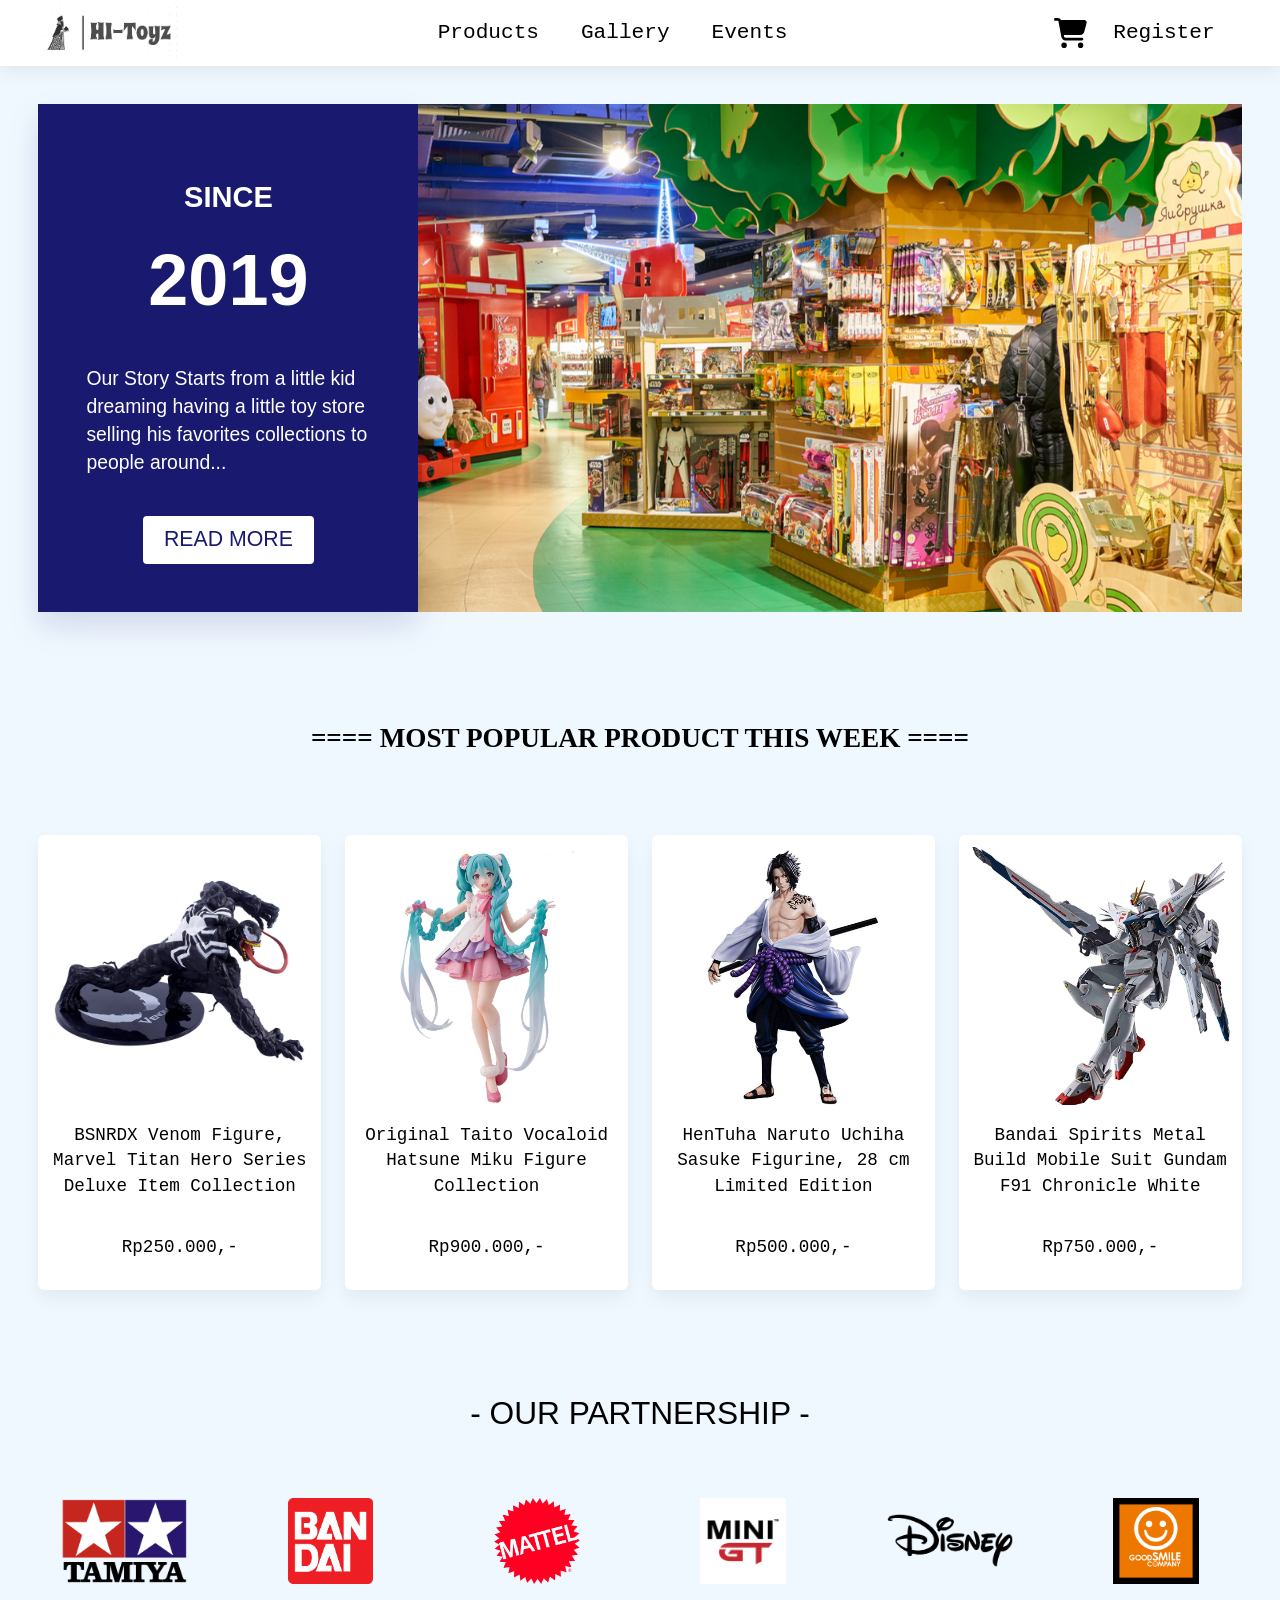
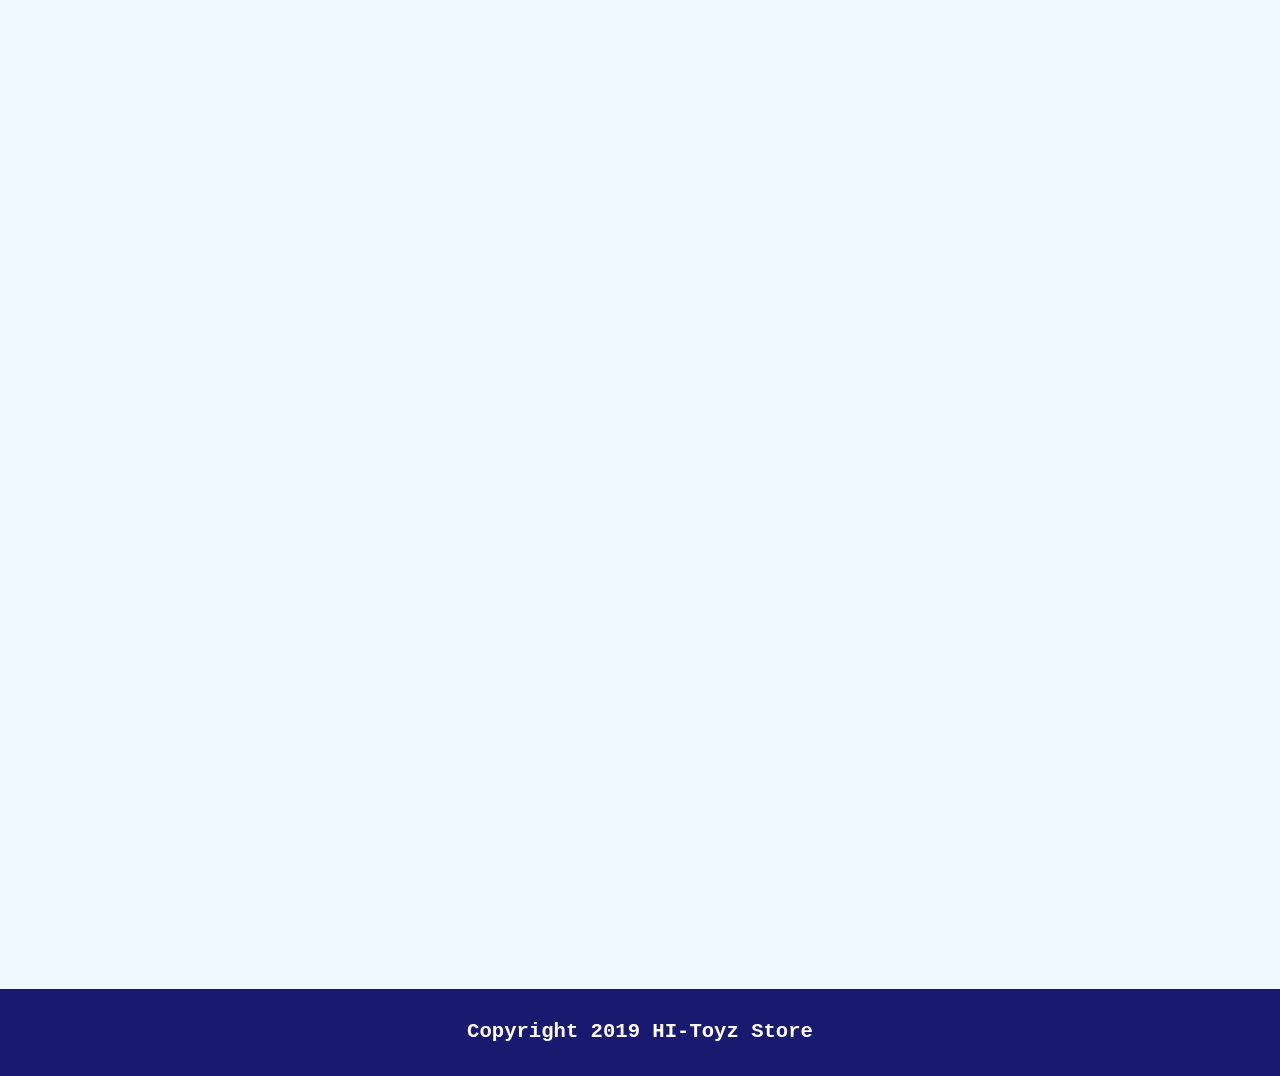
<file: index.html>
<!DOCTYPE html>
<html lang="en">
<head>
    <meta charset="UTF-8">
    <meta http-equiv="X-UA-Compatible" content="IE=edge">
    <meta name="viewport" content="width=device-width, initial-scale=1.0">
    <title>HI-Toyz</title>
    <link rel="stylesheet" href="DHomepage.css">
    <link rel="stylesheet" href="enhancements.css">
    <script src="enhancements.js" defer></script>
</head>
<body>
    <!-- HEADER -->
    <div class="mainHead">
        <div id="navbar" class="header">
            <div class="navi">
                <a href="index.html" class="logo">
                    <img src="./Pic/logo.png" alt="HI-Toyz store logo">
                </a>
                <button class="nav-toggle" type="button" aria-label="Toggle navigation menu" aria-expanded="false">
                    <span class="nav-toggle-lines" aria-hidden="true"></span>
                </button>
            <div class="menu">
                <div class="axis">
                    <div class="ordinat"><a href="Productspage.html" class="lining">Products</a></div>
                    <div class="ordinat"><a href="GalleryPage.html" class="lining">Gallery</a></div>
                    <div class="ordinat"><a href="EventsPage.html" class="lining">Events</a></div>
                </div>
            </div>
            <div class="right-section">
                <a href="#" class = "trolley">
                    <img src="./Pic/trolley.svg" alt="Shopping trolley">
                    </a>
                <a href="Registerpage.html" class="login" class="lining">Register</a>
                </div>            
            </div>
        </div>
    </div>

    <!-- HEADLINE -->

    <div class="Since">
        <div class="textSince">
            <h2 class="trusted">SINCE</h2>
            <h1 class="sincing">2019</h1>
            <p class="story">Our Story Starts from a little kid dreaming having a little toy store selling his favorites collections to people around...</p>
            <button class="readMore">READ MORE</button>
        </div>
    </div>

    <!-- MOST POPULAR PRODUCT -->
    <div class="bestProduct">
        <div class="bestTag"> 
            <h3>==== MOST POPULAR PRODUCT
                THIS WEEK ====</h3>
        </div>
        <div class="bestSale">
            <a href="#">
                <div class="brandCon">
                    <div class="brandItem">
                        <img src="./Pic/venom.jpg" alt="Venom Marvel Titan Hero action figure">
                    </div>
                    <div class="brandTitle">
                        <p>BSNRDX Venom Figure, Marvel Titan Hero Series Deluxe Item Collection</p>
                    </div>
                    <div class="brandPrice">
                        <p>Rp250.000,-</p>
                    </div>
                </div>
            </a>
            <a href="#">
                <div class="brandCon">
                    <div class="brandItem">
                        <img src="./Pic/HatsuneMiku.jpg" alt="Hatsune Miku Vocaloid figure">
                    </div>
                    <div class="brandTitle">
                        <p>Original Taito Vocaloid Hatsune Miku Figure Collection</p>
                    </div>
                    <div class="brandPrice">
                        <p>Rp900.000,-</p>
                    </div>
                </div>
            </a>
            <a href="#">
                <div class="brandCon">
                    <div class="brandItem">
                        <img src="./Pic/sasuke.jpg" alt="Uchiha Sasuke Naruto figure">
                    </div>
                    <div class="brandTitle">
                        <p>HenTuha Naruto Uchiha Sasuke Figurine, 28 cm Limited Edition</p>
                    </div>
                    <div class="brandPrice">
                        <p>Rp500.000,-</p>
                    </div>
                </div>
            </a>
            <a href="">
                <div class="brandCon">
                    <div class="brandItem">
                        <img src="./Pic/gundam.jpg" alt="White Gundam collectible model">
                    </div>
                    <div class="brandTitle">
                        <p>Bandai Spirits Metal Build Mobile Suit Gundam F91 Chronicle White</p>
                    </div>
                    <div class="brandPrice">
                        <p>Rp750.000,-</p>
                    </div>
                </div>
            </a>
        </div>
    </div>


    <!-- PARTNERSHIP -->

    <div class="partnerTag">
        - OUR PARTNERSHIP -
    </div>

    <div class="partner">
        <div class="grup">
            <div class="tamiyaLogo">
                <img src="./Pic/Tamiya.svg.png" alt="Tamiya partner logo">
            </div>
            <!-- TAMIYA -->
        </div>
        <div class="grup">
            <div>
                <img src="./Pic/BANDAI_logo.png" alt="Bandai partner logo">
            </div>
            <!-- BANDAI -->
        </div>
        <div class="grup">
            <div>
                <img src="./Pic/mattelLogo.png" alt="Mattel partner logo">
            </div>
            <!-- MATTLE TOYS -->
        </div>
        <div class="grup">
            <div>
                <img src="./Pic/miniGTLogo.jpg" alt="Mini GT partner logo">
            </div>
            <!-- MINI GT -->
        </div>
        <div class="grup">
            <div>
                <img src="./Pic/logo2.png" alt="HI-Toyz partner logo">
            </div>
            <!-- MINI GT -->
        </div>
        <div class="grup">
            <div>
                <img src="./Pic/goodsmile.png" alt="Good Smile Company partner logo">
            </div>
            <!-- MINI GT -->
        </div>
    </div>

    <div class="filter">
        <div class="Headline">
            <div class="container">
                <h1 class="haveFun">READY to Have Fun...</h1>
                <h2 class="waitingYou">They're always waiting for you</h2>
            </div>
        </div>
    </div>

    <!-- FOOTER -->

    <footer>
        <div class="FootDet">
            <div class="footCon">
                <h4 class="footTitle">MY ACCOUNT</h4>
                <div class="footPoint">
                    <a href=""><p class="point">Sign In</p></a>
                    <a href=""><p class="point">Terms & Conditions</p></a>
                    <a href=""><p class="point">User Generated Content</p></a>
                    <a href=""><p class="point">Privacy Policy</p></a>
                    
                </div>
            </div>
            <div class="footCon">
                <h4 class="footTitle">EXPLORE MORE</h4>
                <div class="footPoint">
                    <a href=""><p class="point">Events</p></a>
                    <a href=""><p class="point">New Item</p></a>
                    <a href=""><p class="point">Partnership</p></a>
                    <a href=""><p class="point">Our Store</p></a>
                    
                    
                    
                    
                </div>
            </div>
            <div class="footCon">
                <h4 class="footTitle">ABOUT US</h4>
                <div class="footPoint">
                    <a href=""><p class="point">Our Guarantee</p></a>
                    <a href=""><p class="point">Careers</p></a>
                    <a href=""><p class="point">Our Gallery</p></a>
                    <a href=""><p class="point">Contact US</p></a>
                    
                    
                </div>
            </div>
            <div class="footCon">
                <h4 class="footTitle">JOIN US</h4>
                <div class="footPoint">
                    <a href=""><p class="point">Blog</p></a>
                    <a href=""><p class="point">Give your thought</p></a>
                    <a href=""><p class="point">FOLLOW US ON:</p></a>
                    
                    
                    
                    <div class="sosmed">
                        <div class="sosmedList">
                            <a href=""><img src="./Pic/square-instagram.svg" alt="Instagram"></a>
                        </div>
                        <div class="sosmedList">
                            <a href=""><img src="./Pic/facebook (1).svg" alt="Facebook"></a>
                            
                        </div>
                        <div class="sosmedList">
                            <a href=""><img src="./Pic/discord.svg" alt="Discord"></a>
                            
                        </div>
                        <div class="sosmedList">
                            <a href=""><img src="./Pic/twitter (1).svg" alt="Twitter"></a>
                            
                        </div>
                    </div>
                </div>
            </div>
        </div>
        <div class="footImg">
                <img src="./Pic/gojo-removebg-preview.png" alt="Gojo figure decoration">
        </div>
    </footer>
    <div class="copyright">
        <h3>Copyright 2019 HI-Toyz Store</h3>
    </div>

</body>
</html>
</file>
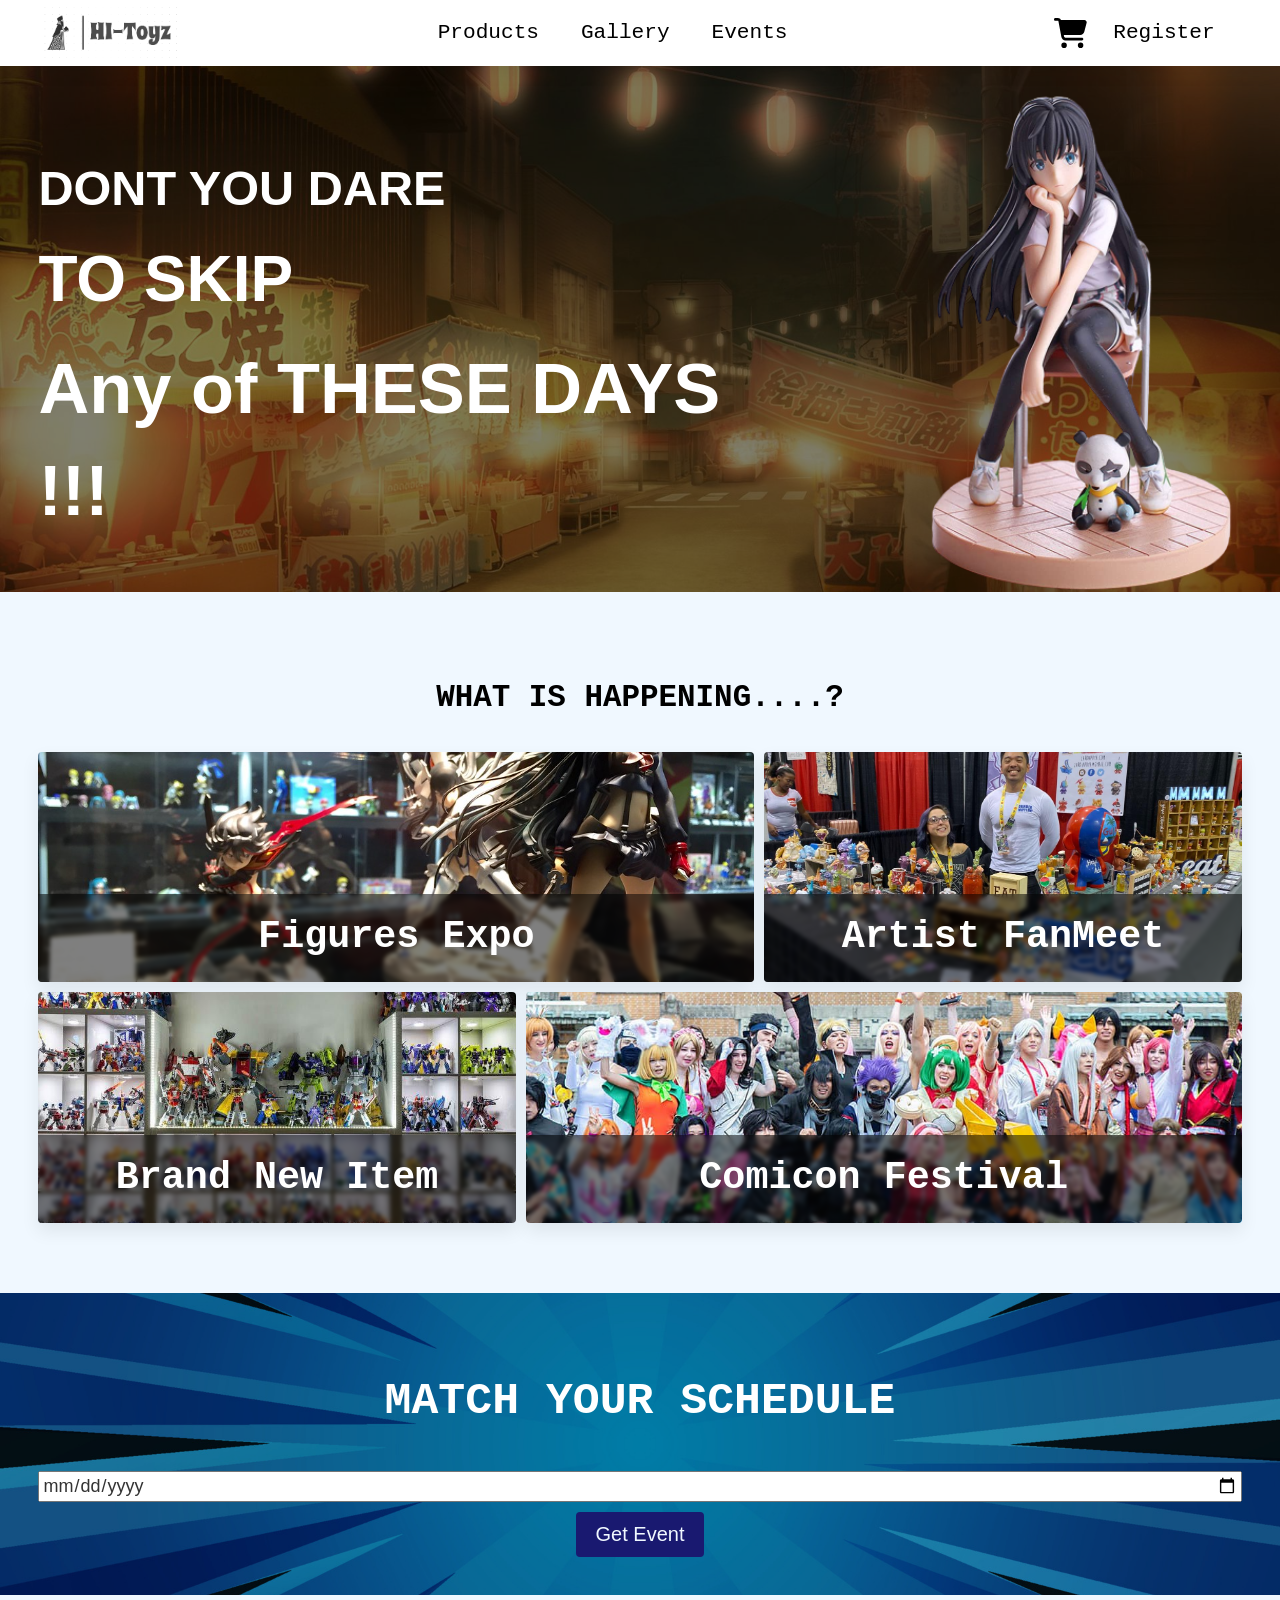
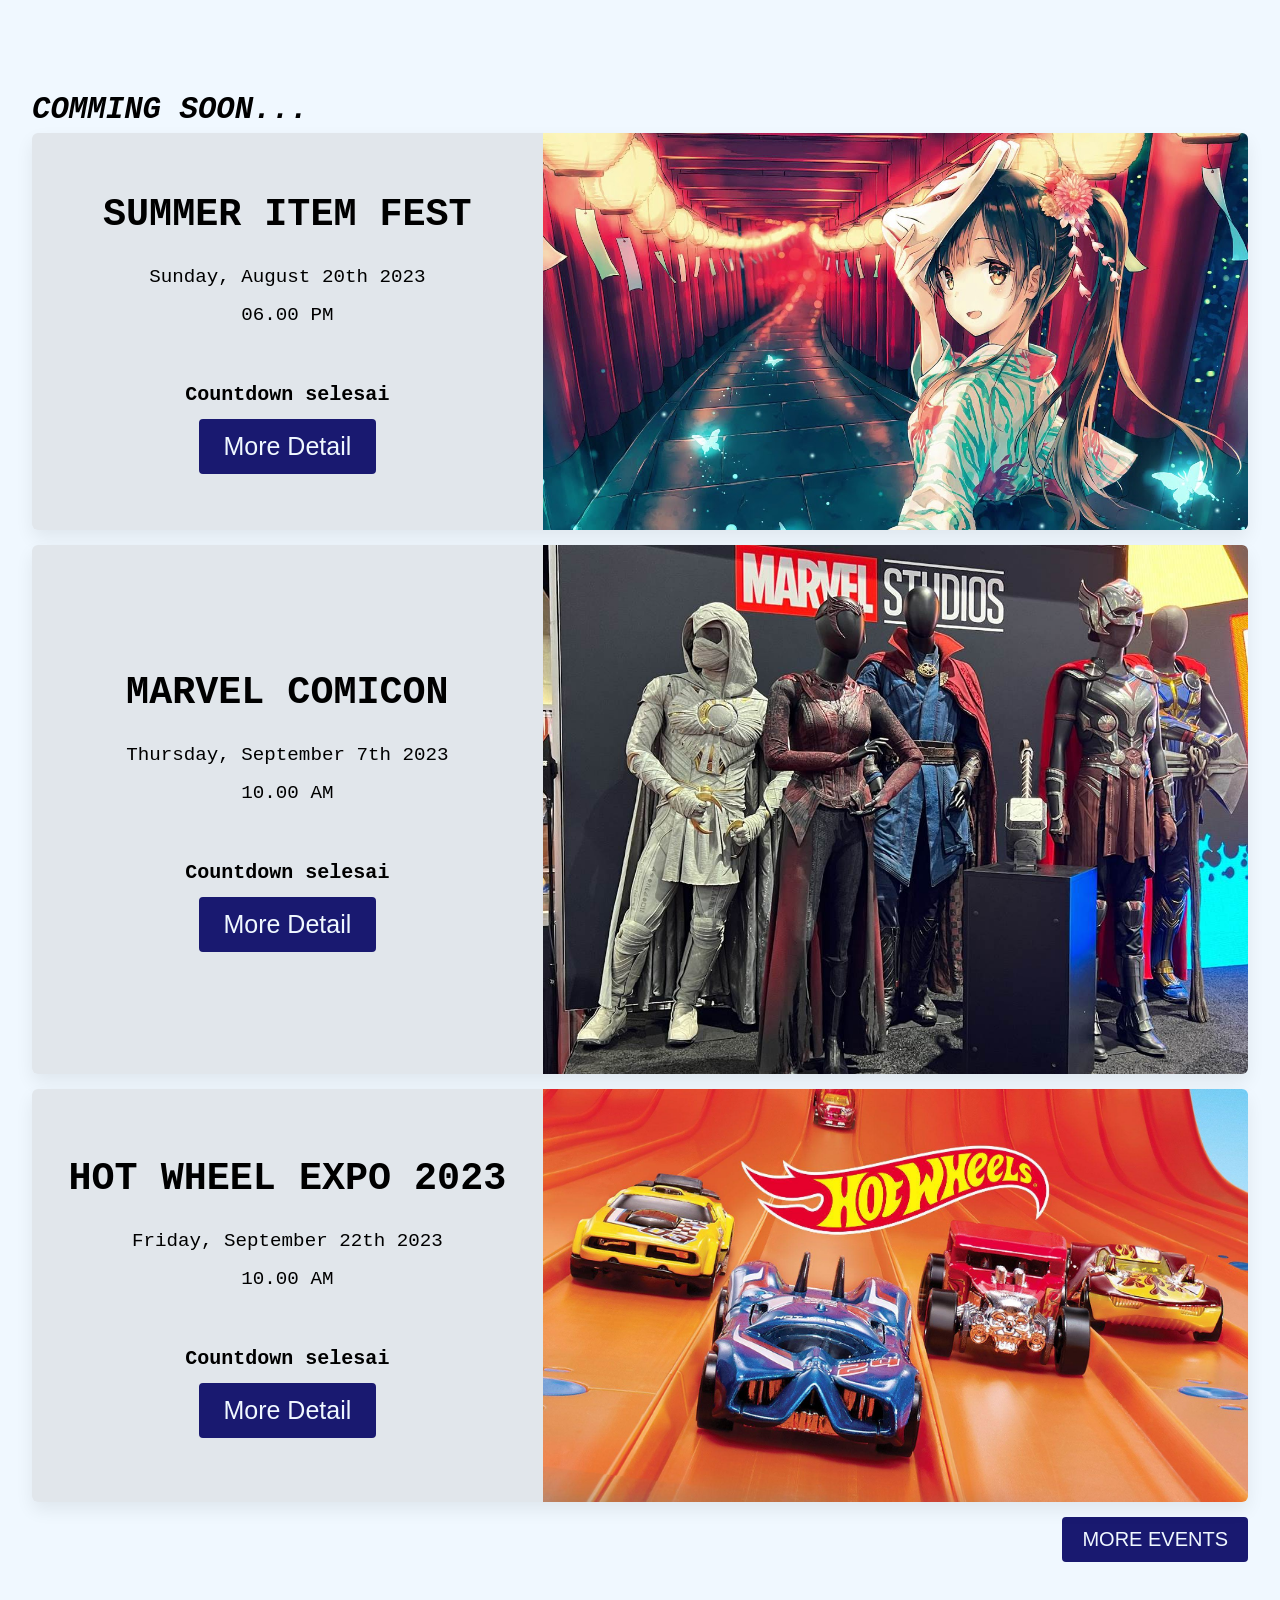
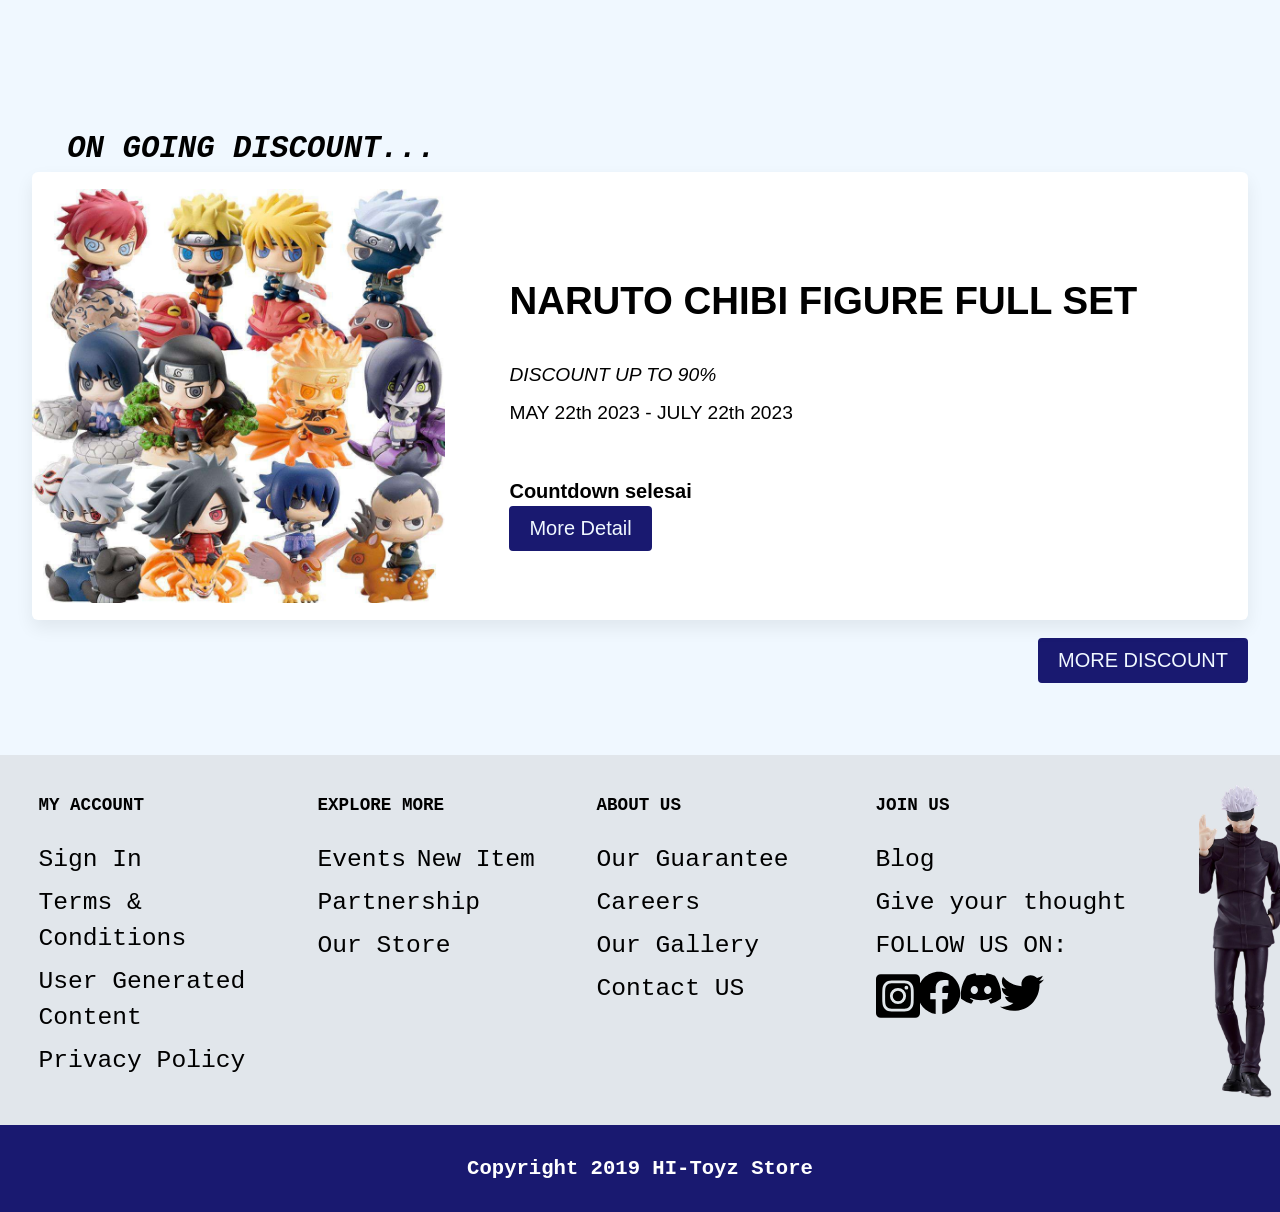
<file: EventsPage.html>
<!DOCTYPE html>
<html lang="en">
<head>
    <meta charset="UTF-8">
    <meta http-equiv="X-UA-Compatible" content="IE=edge">
    <meta name="viewport" content="width=device-width, initial-scale=1.0">
    <title>HI-Toyz Events</title>
    <link rel="stylesheet" href="DEventspage.css">
    <link rel="stylesheet" href="enhancements.css">
    <script src="enhancements.js" defer></script>
    <script src="scriptEvent.js" defer></script>

</head>
<body>
    <!-- HEADER -->
    <div class="mainHead">
        <div id="navbar" class="header">
            <div class="navi">
                <a href="index.html" class="logo">
                    <img src="./Pic/logo.png" alt="HI-Toyz store logo">
                </a>
                <button class="nav-toggle" type="button" aria-label="Toggle navigation menu" aria-expanded="false">
                    <span class="nav-toggle-lines" aria-hidden="true"></span>
                </button>
            <div class="menu">
                <div class="axis">
                    <div class="ordinat"><a href="Productspage.html" class="lining">Products</a></div>
                    <div class="ordinat"><a href="GalleryPage.html" class="lining">Gallery</a></div>
                    <div class="ordinat"><a href="EventsPage.html" class="lining">Events</a></div>
                </div>
            </div>
            <div class="right-section">
                <a href="#" class = "trolley">
                    <img src="./Pic/trolley.svg" alt="Shopping trolley">
                    </a>
                <a href="Registerpage.html" class="login" class="lining">Register</a>
                </div>            
            </div>
        </div>
    </div>

    <!-- HEADLINE -->
    <div class="headline">
        <div class="backHead">
            <div class="colorFilBack">
                <div class="headText">
                    <h3 class="firstHead">DONT YOU DARE</h3>
                    <h3 class="secondHead">TO SKIP</h3>
                    <h3 class="thirdHead">Any of THESE DAYS !!!</h3>
                </div>
                <div class="headIcon">
                    <img src="./Pic/hopingAnime1-removebg-preview.png" alt="Anime figure event mascot">
                </div>
            </div>
        </div>
    </div>

    <!-- EVENT CATEGORIES -->
    <div class="eventCat">
        <div class="catTitle">
            <h3>WHAT IS HAPPENING....?</h3>
        </div>
        <div class="bigContainer">
            <div class="smallContainer1">
                <div class="catList">
                    <h4>Figures Expo</h4>
                </div>
            </div>
            <div class="smallContainer2">
                <div class="catList">
                    <h4>Artist FanMeet</h4>
                </div>
            </div>
        </div>
        <div class="bigContainer">
            <div class="smallContainer3">
                <div class="catList">
                    <h4>Brand New Item</h4>
                </div>
            </div>
            <div class="smallContainer4">
                <div class="catList">
                    <h4>Comicon Festival</h4>
                </div>
            </div>
        </div>
    </div>

    <!-- EVENT SCHEDULE -->
    <div class="schedule">
        <div class="scheduleFilter">
            <h2 class="scheduleTag">MATCH YOUR SCHEDULE</h2>
            <!-- <h2 class="scheduleTag">MATCH</h2>
            <h2 class="scheduleTag">YOUR SCHEDULE</h2> -->
            <input type="date" class="input-date" id="input-date">
            <button class="buttonSchedule">Get Event</button>
        </div>
    </div>

    <!-- <button onclick="changing(-1)" id="cursorGo"> Prev </button> -->
    <!-- <button onclick="changing(1)" id="cursorGo"> Next </button> -->
    <!-- <c class="prev" onclick="changing(-1)">&#10094;</c> -->
    <!-- <c class="next" onclick="changing(1)">&#10095;</c> -->
    <div class="theEvents">
        <h2 class="comingSoon">COMMING SOON...</h2>
        <div class="event1">
            <div class="eventList">
                <h4 class="titleEvent">SUMMER ITEM FEST</h4>
                <p>Sunday, August 20th 2023</p>
                <p>06.00 PM</p>
                <div class="countdownStyle" id="countdown"></div>
                <button class="moreButton">More Detail</button>
            </div>
            <div class="eventImage">
                <img src="./Pic/summer Wait.jpg" alt="Summer item festival event banner">
            </div>
        </div>
        <div class="event1">
            <div class="eventList">
                <h4 class="titleEvent">MARVEL COMICON</h4>
                <p>Thursday, September 7th 2023</p>
                <p>10.00 AM</p>
                <div class="countdownStyle" id="countdown2"></div>
                <button class="moreButton">More Detail</button>
            </div>
            <div class="eventImage">
                <img src="./Pic/marvelComicon.jpeg" class="marvelCom" alt="Marvel Comicon event banner">
            </div>
        </div>
        <div class="event1">
            <div class="eventList">
                <h4 class="titleEvent">HOT WHEEL EXPO 2023</h4>
                <p>Friday, September 22th 2023</p>
                <p>10.00 AM</p>
                <div class="countdownStyle" id="countdown3"></div>
                <button class="moreButton">More Detail</button>
            </div>
            <div class="eventImage">
                <img src="./Pic/hotwheelExpo2.jpg" alt="Hot Wheels Expo event banner">
            </div>
        </div>
        <div class="moreEvents">
            <button class="moreEventsButton">MORE EVENTS</button>
        </div>
    </div>

    <!-- PROMO -->

    <div class="promo">
        <div class="promoTag">
            <h2 class="comingSoon">ON GOING DISCOUNT...</h2>
        </div>
        <div class="promoContainer">
            <div class="promoImage">
                <img src="./Pic/narutoChibi.jpg" alt="Naruto chibi figure discount item">
            </div>
            <div class="promoList">
                <h2 class="titlePromo">NARUTO CHIBI FIGURE FULL SET</h2>
                <p class="discount">DISCOUNT UP TO 90%</p>
                <p>MAY 22th 2023 - JULY 22th 2023</p>
                <div class="countdownStyle2" id="countdown4"></div>
                <button class="morePromo">More Detail</button>
            </div>
        </div>
        <div class="moreEvents">
            <button class="moreEventsButton">MORE DISCOUNT</button>
        </div>
    </div>


    <!-- FOOTER -->

    <footer>
        <div class="FootDet">
            <div class="footCon">
                <h4 class="footTitle">MY ACCOUNT</h4>
                <div class="footPoint">
                    <a href=""><p class="point">Sign In</p></a>
                    <a href=""><p class="point">Terms & Conditions</p></a>
                    <a href=""><p class="point">User Generated Content</p></a>
                    <a href=""><p class="point">Privacy Policy</p></a>
                    
                </div>
            </div>
            <div class="footCon">
                <h4 class="footTitle">EXPLORE MORE</h4>
                <div class="footPoint">
                    <a href=""><p class="point">Events</p></a>
                    <a href=""><p class="point">New Item</p></a>
                    <a href=""><p class="point">Partnership</p></a>
                    <a href=""><p class="point">Our Store</p></a>
                    
                    
                    
                    
                </div>
            </div>
            <div class="footCon">
                <h4 class="footTitle">ABOUT US</h4>
                <div class="footPoint">
                    <a href=""><p class="point">Our Guarantee</p></a>
                    <a href=""><p class="point">Careers</p></a>
                    <a href=""><p class="point">Our Gallery</p></a>
                    <a href=""><p class="point">Contact US</p></a>
                    
                    
                </div>
            </div>
            <div class="footCon">
                <h4 class="footTitle">JOIN US</h4>
                <div class="footPoint">
                    <a href=""><p class="point">Blog</p></a>
                    <a href=""><p class="point">Give your thought</p></a>
                    <a href=""><p class="point">FOLLOW US ON:</p></a>
                    
                    
                    
                    <div class="sosmed">
                        <div class="sosmedList">
                            <a href=""><img src="./Pic/square-instagram.svg" alt="Instagram"></a>
                        </div>
                        <div class="sosmedList">
                            <a href=""><img src="./Pic/facebook (1).svg" alt="Facebook"></a>
                            
                        </div>
                        <div class="sosmedList">
                            <a href=""><img src="./Pic/discord.svg" alt="Discord"></a>
                            
                        </div>
                        <div class="sosmedList">
                            <a href=""><img src="./Pic/twitter (1).svg" alt="Twitter"></a>
                            
                        </div>
                    </div>
                </div>
            </div>
        </div>
        <div class="footImg">
                <img src="./Pic/gojo-removebg-preview.png" alt="Gojo figure decoration">
        </div>
    </footer>
    <div class="copyright">
        <h3>Copyright 2019 HI-Toyz Store</h3>
    </div>
</body>
</html>
</file>
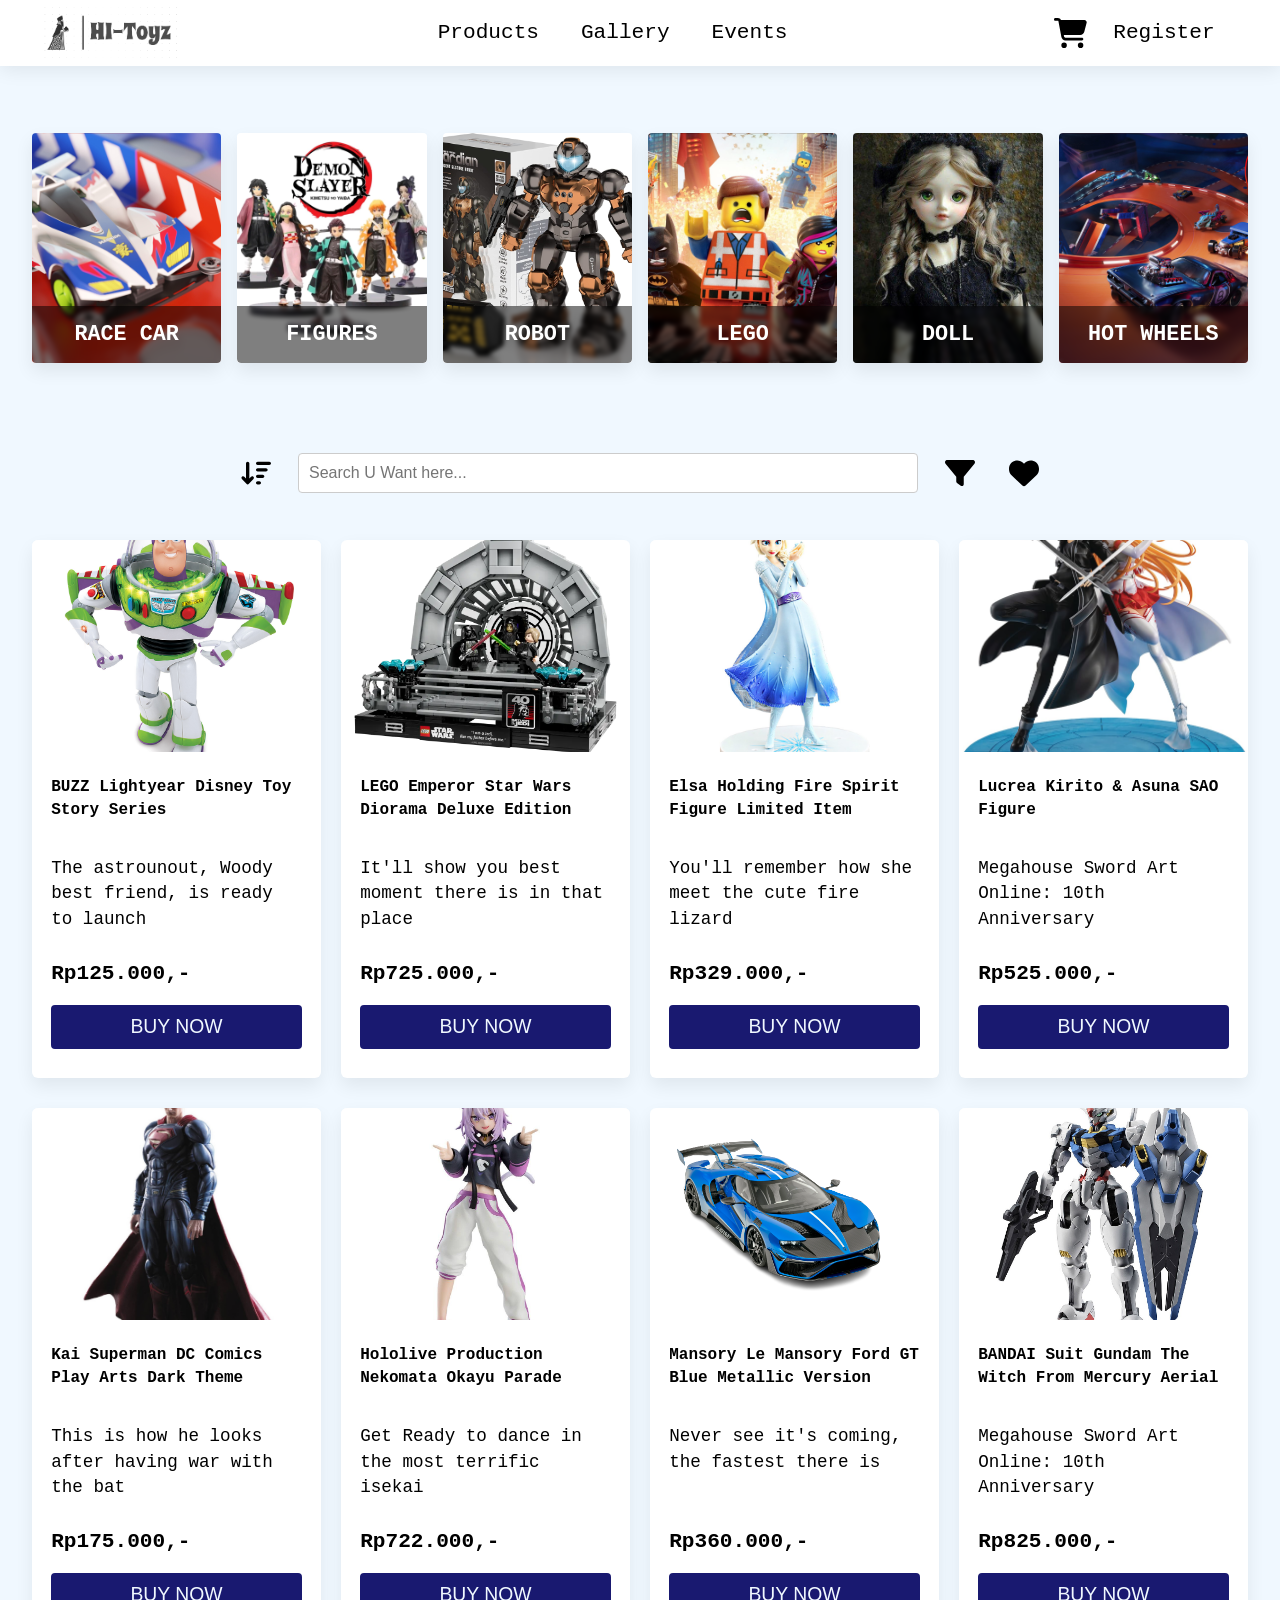
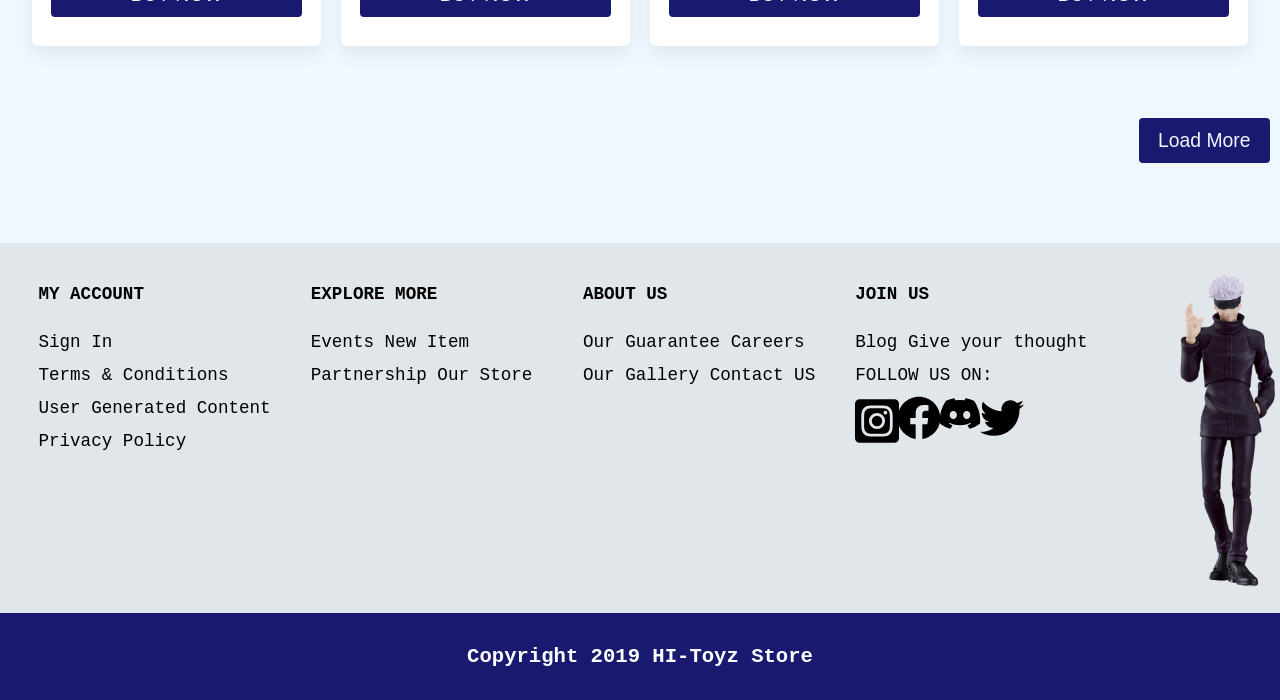
<file: Productspage.html>
<!DOCTYPE html>
<html lang="en">
<head>
    <meta charset="UTF-8">
    <meta http-equiv="X-UA-Compatible" content="IE=edge">
    <meta name="viewport" content="width=device-width, initial-scale=1.0">
    <title>HI-Toyz Products Page</title>
    <link rel="stylesheet" href="DProductpage.css">
    <link rel="stylesheet" href="enhancements.css">
    <script src="enhancements.js" defer></script>

</head>
<body>
    <!-- HEADER -->
    <div class="mainHead">
        <div id="navbar" class="header">
            <div class="navi">
                <a href="index.html" class="logo">
                    <img src="./Pic/logo.png" alt="HI-Toyz store logo">
                </a>
                <button class="nav-toggle" type="button" aria-label="Toggle navigation menu" aria-expanded="false">
                    <span class="nav-toggle-lines" aria-hidden="true"></span>
                </button>
            <div class="menu">
                <div class="axis">                    
                    <div class="ordinat"><a href="Productspage.html" class="lining">Products</a></div>
                    <div class="ordinat"><a href="GalleryPage.html" class="lining">Gallery</a></div>
                    <div class="ordinat"><a href="EventsPage.html" class="lining">Events</a></div>
                </div>
            </div>
            <div class="right-section">
                <a href="#" class = "trolley">
                    <img src="./Pic/trolley.svg" alt="Shopping trolley">
                    </a>
                <a href="Registerpage.html" class="login" class="lining">Register</a>
                </div>            
            </div>
        </div>
    </div>

    <!-- Categories -->
    <div class="categoryLine">
        <div class="bigContainer1">
            <div class="textContainer">
                <h3 class="textCategory">RACE CAR</h3>
            </div>
        </div>
        <div class="bigContainer2">
            <div class="textContainer">
                <h3 class="textCategory">FIGURES</h3>
            </div>
        </div>
        <div class="bigContainer4">
            <div class="textContainer">
                <h3 class="textCategory">ROBOT</h3>
            </div>
        </div>
        <div class="bigContainer3">
            <div class="textContainer">
                <h3 class="textCategory">LEGO</h3>
            </div>
        </div>
        <div class="bigContainer5">
            <div class="textContainer">
                <h3 class="textCategory">DOLL</h3>
            </div>
        </div>
        <div class="bigContainer6">
            <div class="textContainer">
                <h3 class="textCategory">HOT WHEELS</h3>
            </div>
        </div>
    </div>

    <!-- SEARCH BAR -->
    <div class="searchLine">
        <div class="sortContainer">
            <img src="./Pic/arrow-down-wide-short-solid (1).svg" alt="Sort products">
        </div>
        <div class="searchContainer">
            <input type="text" class="custom-input" placeholder="Search U Want here...">
        </div>
        <div class="sortContainer">
            <img src="./Pic/filter-solid (1).svg" alt="Filter products">
        </div>
        <div class="sortContainer">
            <img src="./Pic/heart-solid.svg" alt="Favorite products">
        </div>
    </div>

    <!-- PRODUCT LIST -->
    <div class="product">
        <div class="bigBox1">
            <div class="productContainer">
                <div class="prodImgContainer">
                    <img src="./Pic/buzz2.jpeg" alt="Buzz Lightyear Disney Toy Story figure">
                </div>
                <div class="prodDescContainer">
                    <h3 class="prodTitle">BUZZ Lightyear Disney Toy Story Series</h3>
                    <p class="prodDesc">The astrounout, Woody best friend, is ready to launch</p>
                    <h4 class="prodPrice">Rp125.000,-</h4>
                    <button class="buyNow">BUY NOW</button>
                </div>
            </div>
            <div class="productContainer">
                <div class="prodImgContainer">
                    <img src="./Pic/legoEmperorDiorama.webp" alt="LEGO Emperor Star Wars diorama set">
                </div>
                <div class="prodDescContainer">
                    <h3 class="prodTitle">LEGO Emperor Star Wars Diorama Deluxe Edition</h3>
                    <p class="prodDesc">It'll show you best moment there is in that place</p>
                    <h4 class="prodPrice">Rp725.000,-</h4>
                    <button class="buyNow">BUY NOW</button>
                </div>
            </div>
            <div class="productContainer">
                <div class="prodImgContainer">
                    <img src="./Pic/elsa2.jpeg" alt="Elsa figure holding the fire spirit">
                </div>
                <div class="prodDescContainer">
                    <h3 class="prodTitle">Elsa Holding Fire Spirit Figure Limited Item</h3>
                    <p class="prodDesc">You'll remember how she meet the cute fire lizard</p>
                    <h4 class="prodPrice">Rp329.000,-</h4>
                    <button class="buyNow">BUY NOW</button>
                </div>
            </div>
            <div class="productContainer">
                <div class="prodImgContainer">
                    <img src="./Pic/SAO.jpg" alt="Kirito and Asuna Sword Art Online figures">
                </div>
                <div class="prodDescContainer">
                    <h3 class="prodTitle">Lucrea Kirito & Asuna SAO Figure</h3>
                    <p class="prodDesc">Megahouse Sword Art Online: 10th Anniversary</p>
                    <h4 class="prodPrice">Rp525.000,-</h4>
                    <button class="buyNow">BUY NOW</button>
                </div>
            </div>
        </div>

        <!-- DIV 2 -->

        <div class="bigBox1">
            <div class="productContainer">
                <div class="prodImgContainer">
                    <img src="./Pic/superman.jpg" alt="Superman dark theme action figure">
                </div>
                <div class="prodDescContainer">
                    <h3 class="prodTitle">Kai Superman DC Comics Play Arts Dark Theme</h3>
                    <p class="prodDesc">This is how he looks after having war with the bat</p>
                    <h4 class="prodPrice">Rp175.000,-</h4>
                    <button class="buyNow">BUY NOW</button>
                </div>
            </div>
            <div class="productContainer">
                <div class="prodImgContainer">
                    <img src="./Pic/lookAtYou2.jpg" alt="Nekomata Okayu collectible figure">
                </div>
                <div class="prodDescContainer">
                    <h3 class="prodTitle">Hololive Production Nekomata Okayu Parade</h3>
                    <p class="prodDesc">Get Ready to dance in the most terrific isekai</p>
                    <h4 class="prodPrice">Rp722.000,-</h4>
                    <button class="buyNow">BUY NOW</button>
                </div>
            </div>
            <div class="productContainer">
                <div class="prodImgContainer">
                    <img src="./Pic/mansory-removebg-preview.png" alt="Mansory Ford GT toy car">
                </div>
                <div class="prodDescContainer">
                    <h3 class="prodTitle">Mansory Le Mansory Ford GT Blue Metallic Version</h3>
                    <p class="prodDesc">Never see it's coming, the fastest there is</p>
                    <h4 class="prodPrice">Rp360.000,-</h4>
                    <button class="buyNow">BUY NOW</button>
                </div>
            </div>
            <div class="productContainer">
                <div class="prodImgContainer">
                    <img src="./Pic/gundam2.jpg" alt="Gundam Aerial model kit">
                </div>
                <div class="prodDescContainer">
                    <h3 class="prodTitle">BANDAI Suit Gundam The Witch From Mercury Aerial</h3>
                    <p class="prodDesc">Megahouse Sword Art Online: 10th Anniversary</p>
                    <h4 class="prodPrice">Rp825.000,-</h4>
                    <button class="buyNow">BUY NOW</button>
                </div>
            </div>
        </div>
    </div>
    <div class="loadContainer">
        <button class="loadMore">Load More</button>
    </div>

    <!-- FOOTER -->

    <footer>
        <div class="FootDet">
            <div class="footCon">
                <h4 class="footTitle">MY ACCOUNT</h4>
                <div class="footPoint">
                    <a href=""><p class="point">Sign In</p></a>
                    <a href=""><p class="point">Terms & Conditions</p></a>
                    <a href=""><p class="point">User Generated Content</p></a>
                    <a href=""><p class="point">Privacy Policy</p></a>
                    
                </div>
            </div>
            <div class="footCon">
                <h4 class="footTitle">EXPLORE MORE</h4>
                <div class="footPoint">
                    <a href=""><p class="point">Events</p></a>
                    <a href=""><p class="point">New Item</p></a>
                    <a href=""><p class="point">Partnership</p></a>
                    <a href=""><p class="point">Our Store</p></a>
                    
                    
                    
                    
                </div>
            </div>
            <div class="footCon">
                <h4 class="footTitle">ABOUT US</h4>
                <div class="footPoint">
                    <a href=""><p class="point">Our Guarantee</p></a>
                    <a href=""><p class="point">Careers</p></a>
                    <a href=""><p class="point">Our Gallery</p></a>
                    <a href=""><p class="point">Contact US</p></a>
                    
                    
                </div>
            </div>
            <div class="footCon">
                <h4 class="footTitle">JOIN US</h4>
                <div class="footPoint">
                    <a href=""><p class="point">Blog</p></a>
                    <a href=""><p class="point">Give your thought</p></a>
                    <a href=""><p class="point">FOLLOW US ON:</p></a>
                    
                    
                    
                    <div class="sosmed">
                        <div class="sosmedList">
                            <a href=""><img src="./Pic/square-instagram.svg" alt="Instagram"></a>
                        </div>
                        <div class="sosmedList">
                            <a href=""><img src="./Pic/facebook (1).svg" alt="Facebook"></a>
                            
                        </div>
                        <div class="sosmedList">
                            <a href=""><img src="./Pic/discord.svg" alt="Discord"></a>
                            
                        </div>
                        <div class="sosmedList">
                            <a href=""><img src="./Pic/twitter (1).svg" alt="Twitter"></a>
                            
                        </div>
                    </div>
                </div>
            </div>
        </div>
        <div class="footImg">
                <img src="./Pic/gojo-removebg-preview.png" alt="Gojo figure decoration">
        </div>
    </footer>
    <div class="copyright">
        <h3>Copyright 2019 HI-Toyz Store</h3>
    </div>
</body>
</html>
</file>
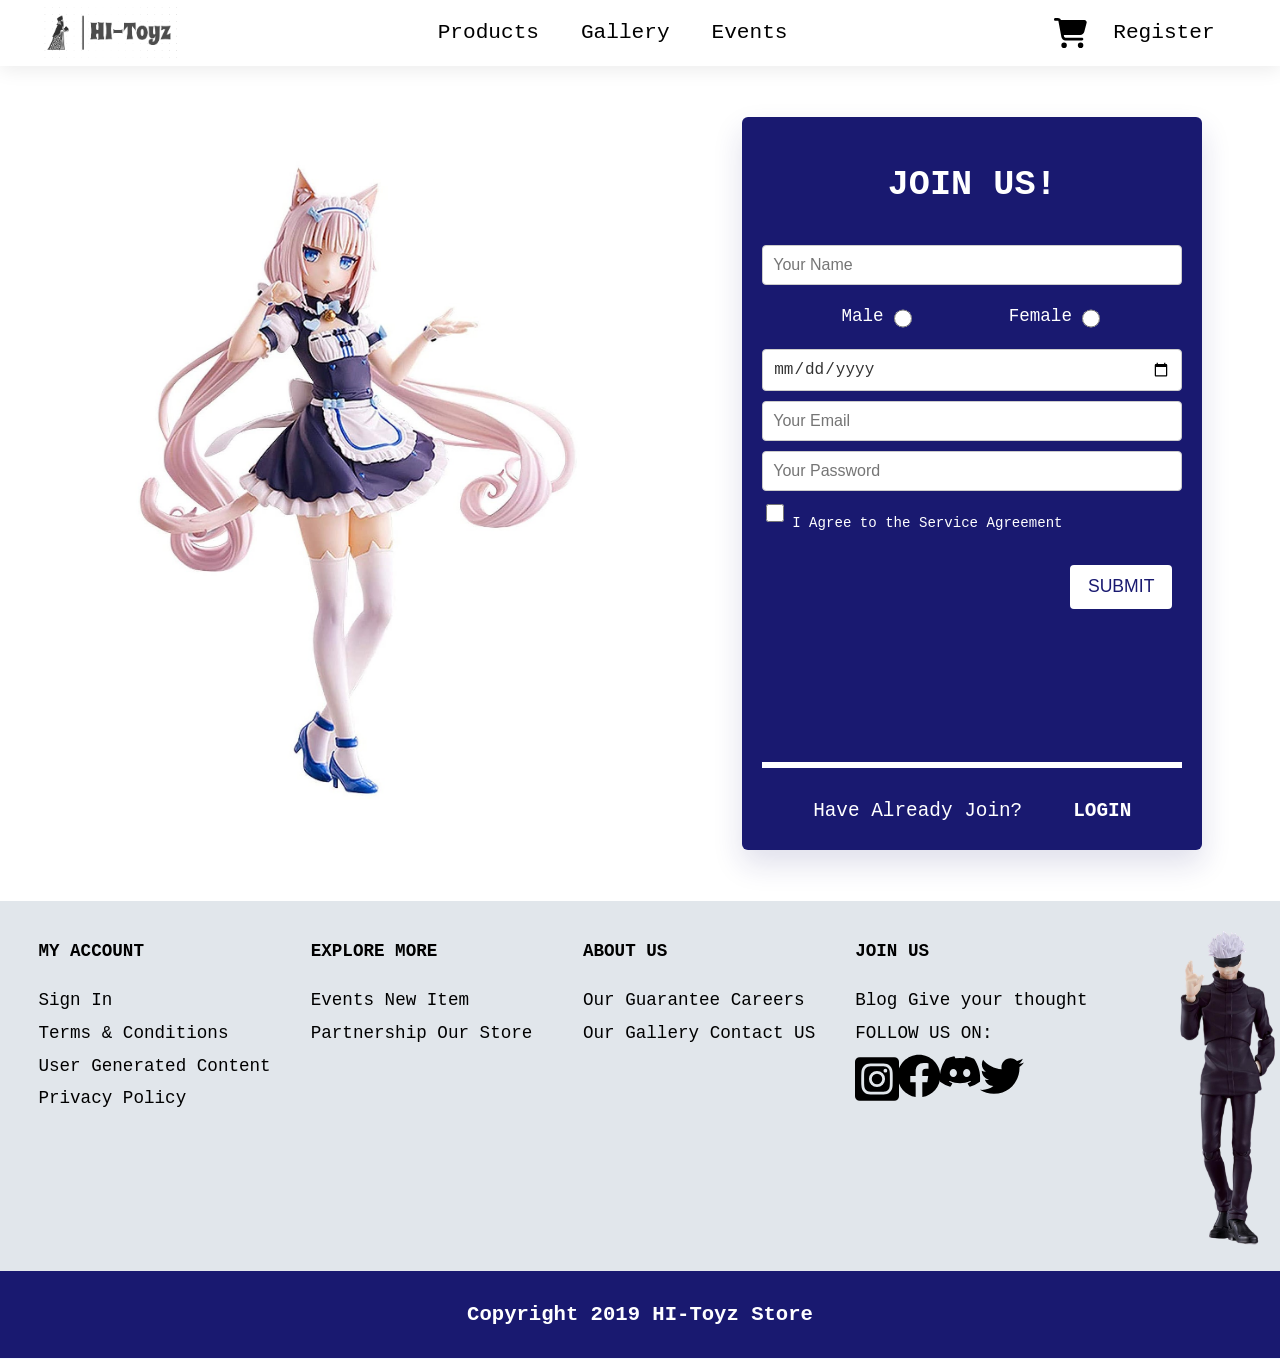
<file: Registerpage.html>
<!DOCTYPE html>
<html lang="en">
<head>
    <meta charset="UTF-8">
    <meta http-equiv="X-UA-Compatible" content="IE=edge">
    <meta name="viewport" content="width=device-width, initial-scale=1.0">
    <title>Register Page</title>
    <link rel="stylesheet" href="DRegisterpage.css">
    <link rel="stylesheet" href="enhancements.css">
    <script src="enhancements.js" defer></script>
</head>
<body>
    <div class="mainHead">
        <div id="navbar" class="header">
            <div class="navi">
                <a href="index.html" class="logo">
                    <img src="./Pic/logo.png" alt="HI-Toyz store logo">
                </a>
                <button class="nav-toggle" type="button" aria-label="Toggle navigation menu" aria-expanded="false">
                    <span class="nav-toggle-lines" aria-hidden="true"></span>
                </button>
            <div class="menu">
                <div class="axis">
                    <div class="ordinat"><a href="Productspage.html" class="lining">Products</a></div>
                    <div class="ordinat"><a href="GalleryPage.html" class="lining">Gallery</a></div>
                    <div class="ordinat"><a href="EventsPage.html" class="lining">Events</a></div>
                </div>
            </div>
            <div class="right-section">
                <a href="#" class = "trolley">
                    <img src="./Pic/trolley.svg" alt="Shopping trolley">
                    </a>
                <a href="Registerpage.html" class="login" class="lining">Register</a>
                </div>            
            </div>
        </div>
    </div>

    <!-- REGISTER -->
    <!-- <div class="registerTitleContainer">
        <h1 class="register">JOIN US!</h1>
    </div> -->
    <div class="registerPageContainer">
        <div class="figureContainer">
            <img src="./Pic/lookAtYou_Flip.jpg" alt="Toy collector looking at display shelves">
        </div>
        <div class="formContainer">
            <h1 class="register">JOIN US!</h1>
            <div class="nameContainer">
                <input type="text" class="custom-input" id="name-input" placeholder="Your Name" autocomplete="name">
            </div>
            <div class="genderContainer">
                <label for="gender-male">Male</label>
                <input type="radio" name="input-gender" id="gender-male" value="male">
                <div class="space"></div>
                <label for="gender-female">Female</label>
                <input type="radio" name="input-gender" id="gender-female" value="female">
            </div>
            <div class="nameContainer">
                <input type="date" name="" id="input-date" class="custom-input">
            </div>
            <div class="nameContainer">
                <input type="text" class="custom-input" id="email-input" placeholder="Your Email" autocomplete="email">
            </div>
            <div class="nameContainer">
                <input type="password" class="custom-input" id="password-input" placeholder="Your Password" autocomplete="new-password">
            </div>
            <div class="agreement">
                <input type="checkbox" name="input-agreement" id="input-agreement">
                <label for="input-agreement">I Agree to the Service Agreement</label>
            </div>
            <div class="submitContainer">
                <button class="submit" id="myButton" onclick="validation()"> SUBMIT </button>
            </div>

            <!-- ANNOUNCE WRONG -->
            <p id="wrong-Input" class="wrongInput"></p>
            

            <div class="borderLine"></div>
            <div class="haveAcc">
                <p>Have Already Join?</p>
                <a href="#">
                    <p class="loginTag">LOGIN</p>
                </a>
            </div>
        </div>
        <script src ="scriptRegister.js"></script>
    </div>

    <!-- FOOTER -->

    <footer>
        <div class="FootDet">
            <div class="footCon">
                <h4 class="footTitle">MY ACCOUNT</h4>
                <div class="footPoint">
                    <a href=""><p class="point">Sign In</p></a>
                    <a href=""><p class="point">Terms & Conditions</p></a>
                    <a href=""><p class="point">User Generated Content</p></a>
                    <a href=""><p class="point">Privacy Policy</p></a>
                    
                </div>
            </div>
            <div class="footCon">
                <h4 class="footTitle">EXPLORE MORE</h4>
                <div class="footPoint">
                    <a href=""><p class="point">Events</p></a>
                    <a href=""><p class="point">New Item</p></a>
                    <a href=""><p class="point">Partnership</p></a>
                    <a href=""><p class="point">Our Store</p></a>
                    
                    
                    
                    
                </div>
            </div>
            <div class="footCon">
                <h4 class="footTitle">ABOUT US</h4>
                <div class="footPoint">
                    <a href=""><p class="point">Our Guarantee</p></a>
                    <a href=""><p class="point">Careers</p></a>
                    <a href=""><p class="point">Our Gallery</p></a>
                    <a href=""><p class="point">Contact US</p></a>                                        
                </div>
            </div>
            <div class="footCon">
                <h4 class="footTitle">JOIN US</h4>
                <div class="footPoint">
                    <a href=""><p class="point">Blog</p></a>
                    <a href=""><p class="point">Give your thought</p></a>
                    <a href=""><p class="point">FOLLOW US ON:</p></a>
                    
                    
                    
                    <div class="sosmed">
                        <div class="sosmedList">
                            <a href=""><img src="./Pic/square-instagram.svg" alt="Instagram"></a>
                        </div>
                        <div class="sosmedList">
                            <a href=""><img src="./Pic/facebook (1).svg" alt="Facebook"></a>
                            
                        </div>
                        <div class="sosmedList">
                            <a href=""><img src="./Pic/discord.svg" alt="Discord"></a>
                            
                        </div>
                        <div class="sosmedList">
                            <a href=""><img src="./Pic/twitter (1).svg" alt="Twitter"></a>
                            
                        </div>
                    </div>
                </div>
            </div>
        </div>
        <div class="footImg">
                <img src="./Pic/gojo-removebg-preview.png" alt="Gojo figure decoration">
        </div>
    </footer>
    <div class="copyright">
        <h3>Copyright 2019 HI-Toyz Store</h3>
    </div>
</body>
</html>
</file>
<file: DHomepage.css>
body{
   background-color: aliceblue;
   font-family: 'Courier New', Courier, monospace;
}

.header{
  /* border: 2px solid red; */
  /* max-width: 100%; */
  position: sticky;
  /* top: 0; */
  /* z-index: 100; */
}

.navi{
   padding: 5px;
   background-color: white;
   align-items: center;
   display: flex;
   flex-wrap: wrap;
   /* justify-content: space-between; */
   /* border: 2px solid red; */

}

.axis{
   list-style-type: none;
   padding: 0%;
   margin: 0%;
   margin-right: 0%;
   margin-left: auto;
   display: flex;
   order: 0;
   font-size: larger;
   /* border: 2px solid red; */

}

.ordinat{
   display: inline-flex;
   margin: 10px;
   /* border: 2px solid red; */

}

.ordinat a{
   color: black;
   text-decoration: none;
   padding: 10px 10px;
   /* border: 2px solid red; */
}

.ordinat a :hover{
   color: brown;
   background-color: aqua;

}

.ordinat a:hover {
   color: #3a18d3;
}

.menu{
  display: flex;
  /* margin-right: 650px; */
  /* margin-inline-end: 50%; */
  /* margin-inline-start: -50%; */
  /* -ms-flex-align: baseline; */
  
  /* border: 2px solid red; */
}

.right-section{
  display: flex;
  justify-content: flex-end;

  flex-grow: 1;
  align-items: center;
  /* border: 2px solid red; */
}

.trolley img{
  display: flex;
  width: auto;
  height: 30px;
  margin-right: 20px;
  order: 3;
  transition: all 0.3s ease-in-out;
  /* border: 2px solid red; */
}

.trolley img:hover{
  height: 36px;
  width: auto;
  padding-left: 10%;
}
/* .trolley :hover{
  filter: none;
  animation: none;
}

.trolley img:hover{
  text-decoration: none;
  filter: none;
  animation: none;
} */

.login {
  text-decoration: none;
  padding: 5px 10px;
  color: #000;
  font-size: larger;
  order: 2;
  margin-right: 15px;
  /* border: 2px solid red; */
  /* border-radius: 5px; */
}

.logo img{
   height: 60px; 
   width: auto;
   margin-right: 10px;
   margin-left: 5px;
   /* border: 2px solid red; */
}

a {
   position: relative;
   text-decoration: none;
   color: #000;
 }
 
 a::after {
   content: "";
   position: absolute;
   width: 75%;
   left: 11px;
   bottom: 0;
   height: 2px;
   transition: all 0.3s ease-in-out;
   transform: scaleX(0);
   visibility: hidden;
   background-color: #000;
}
 
 .lining:hover::after {
     transform: scaleX(1);
     visibility: visible;
 }
 .login:hover::after {
     transform: scaleX(1);
     visibility: visible;
}
 .logo:hover::after {
     transform: scaleX(1);
     visibility: visible;
}

/* HEADLINE */

.Headline{
   /* background-color: rgb(170, 60, 60); */
   
   background-color: black;
   background-color: rgba(0, 0, 0, 0.5);

   color: white;
   min-height: 500px;
   /* max-width: 100%; */
   display: flex;
   margin-top: 5em;
   /* padding-top: 0%; */
   padding: 3em;
   /* align-items: flex-end; */
   justify-content: space-between;
   font-size: 120%;
   /* background-image: url("harry.jpg"); */

   /* padding-top: 100px;
   padding-bottom: 100px; */
   /* border: 2px solid rgb(68, 0, 255); */
}
.filter{
   background-image: url("./Pic/harry.jpg");
   background-size: cover;
   background-position: 20%;
}
.haveFun{
   margin-bottom: 0%;
}

.container{
   /* max-width: 960px; */
   max-height: 300px;
   /* margin-left: auto; */
   /* margin-right: auto; */
   /* padding-left: 1rem; */
   /* padding-right: 1rem; */
   align-self: flex-end;
   display: flex;
   flex-direction: column;
   /* border: 2px solid rgb(41, 168, 109); */
}

.harrCon{
   display: flex;
   margin-right: 2em;
   max-width: 75%;
   justify-content: flex-end;
   /* max-height: 200px; */
   border: 2px solid rgb(156, 240, 0);
}

.headpic img{
   max-width: 5000px;
}

.headpic{
   display: flex;
   /* background-image: url("./harry.jpg"); */
   /* justify-content: center; */
   /* max-width: 300px; */
   max-height: auto;
   /* max-width: 100%; */
   /* max-height: auto; */
   /* border: 2px solid red; */
}

.Since{
   background-image: url("./Pic/toystore.jpg");
   color: black;
   font-family: Verdana, Geneva, Tahoma, sans-serif;
   display: flex;
   background-position: 50%;
   background-clip: content-box;
   background-size: cover;
   min-height: 400px;
   padding: 1em;
   justify-content: space-between;
   /* flex-direction: column; */
   /* font-size: x-large; */
   /* border: 5px solid green; */
   /* align-items: end; */
}

.textSince{
   background-color: midnightblue;
   font-size: 110%;
   padding: 3em;
   display: flex;
   flex-direction: column;
   justify-content: flex-start;
   /* border: 5px solid green; */
   color: white;
}

.trusted{
   /* border: 5px solid green; */
   margin-bottom: 0%;
   text-align: center;
}

.sincing{
   /* border: 5px solid green; */
   text-align: center;
   margin-top: 10px;
   margin-bottom: 12px;
   font-size: 312%;
}


.story{
   /* border: 5px solid green; */
   text-align: left;
   max-width: 14em;
}

.readMore{
   font-family: 'Gill Sans', 'Gill Sans MT', Calibri, 'Trebuchet MS', sans-serif;
   font-size: 110%;
   margin-top: 20px;
   max-width: 50%;
   align-self: center;
}

/* PARTNERSHIP */

.partnerTag{
   padding-top: 2em;
   padding-bottom: 10px;
   /* border: 5px solid blue; */
   font-size: 180%;
   font-family: 'Franklin Gothic Medium', 'Arial Narrow', Arial, sans-serif;
   display: flex;
   justify-content: center;
}

.partner{
   /* border: 5px solid red; */
   display: flex;
   justify-content: space-around;
   padding-top: 1em;
   padding-bottom: 1em;
   padding-left: 3em;
   padding-right: 3em;
}

.grup{
   /* border: 5px solid red; */
   display: flexbox;
   /* justify-content: center; */
   align-self: center;
   max-height: 100px;
   max-width: 110px;
}
.grup img{
   image-rendering: crisp-edges;
   width: 100%;
   height: 100%;
   object-fit: cover;
}

/* MOST POPULAR PRODUCTs */

.bestTag{
   padding-top: 2em;
   padding-bottom: 10px;
   /* border: 5px solid blue; */
   font-size: 120%;
   font-family: fantasy;
   display: flex;
   justify-content: center;
}

.bestSale{
   /* border: 5px solid red; */
   display: flex;
   min-height: fit-content;
   justify-content: center;
   padding-top: 1em;
   padding-bottom: 1em;
   padding-left: 3em;
   padding-right: 3em;
   min-height: 400px;
   gap: 10px;
}

.brandCon{
   /* border: 5px solid red; */
   display: flexbox;
   max-height: 200px;
   max-width: 200px;
}

.brandItem img{
   image-rendering: crisp-edges;
   width: 100%;
   height: 100%;
   object-fit: cover;
}

.brandTitle{
   /* border: 5px solid rgb(44, 190, 100); */
   display: flex;
   padding-top: 0%;
   text-align: center;
}

.brandPrice{
   /* border: 5px solid rgb(44, 190, 100); */
   display: flex;
   justify-content: center;
   padding-top: 0%;
   text-align: center;
}

/* FOOTER */
footer{
   /* border: 5px solid red; */
   display: flex;
   justify-content: space-between;
   /* padding: 2em; */
   min-height: 370px;
   background-color: rgb(225, 230, 235);
}

.FootDet{
   /* border: 5px solid red; */
   min-width: 75%;
   display: flex;
   justify-content: space-around;
   padding: 2em;
   gap: 30px;
}

.footImg{
   /* border: 5px solid rgb(121, 27, 175); */
   min-width: 17%;
   display: flexbox;
   max-height: 100%;
   max-width: 17%;
   padding-top: 1em;
   padding-bottom: 1em;
}

.footImg img{
   image-rendering: crisp-edges;
   width: 100%;
   height: 100%;
   object-fit: cover;
}

.footCon{
   /* border: 5px solid blue; */
   display: flex;
   flex-direction: column;
   justify-content: flex-start;
}

.footTitle{
   /* border: 5px solid greenyellow; */
}

.footPoint{
   /* border: 5px solid orange; */
}

.point{
   /* border: 5px solid blueviolet; */
}

.sosmed{
   /* border: 7px solid seagreen; */
   display: flex;
   justify-content: space-between;
   gap: 2px;
   /* min-height: fit-content; */
   /* justify-content: space-between; */
}

.sosmedList{
   /* border: 5px solid rgb(121, 27, 175); */
   /* min-width: 17%; */
   display: flexbox;
   /* min-height: 25%; */
   min-width: 30px;
   max-width: 30px;
   max-height: 30px;
   /* max-width: 17%; */
   padding-top: 1em;
   padding-bottom: 1em;
}
.sosmedList img{
   image-rendering: crisp-edges;
   width: 100%;
   height: 100%;
   object-fit: cover;
}

.copyright{
   color: white;
   background-color: midnightblue;
   display: flex;
   justify-content: center;
   align-content: center;
}


 
/* RESPONSIVE 768 */
img {
   width: 100%;
   height: auto;
 }
 
 /* Media query for smaller screens */
 @media (max-width: 768px) {
   html{
      font-size: 80.5%;
   }

   #hamburger-menu{
      display: inline-block;
   }
   
   
   .footImg{
      min-width: 100%;
      /* display: grid; */
   }
   footer{
      display: flex;
      flex-direction: column;
   }


   .Headline {
      padding: 1em;
      flex-direction: column;
      min-height: auto;
      align-items: center;
    }
  
    .container {
      margin: 1em;
      max-height: none;
    }
  
    .harrCon {
      justify-content: center;
      margin-right: 0;
      max-width: 100%;
    }
  
    .textSince {
      padding: 1em;
      text-align: center;
      max-width: 40%;
      font-size: 80%;
    }
  
    .Since {
      min-height: auto;
    }
  
    .partner {
      /* flex-direction: column; */
      flex-wrap: wrap;
      gap: 1em;
      justify-content: center;
      padding: 1em;
    }
    .partner img{
      flex: auto;
    }
  
    .brandCon {
      max-height: none;
      max-width: none;
      margin-bottom: 1em;
    }

  
    .bestSale {
       /* flex-direction: column; */
      flex-wrap: wrap;
      justify-content: center;
      text-align: center;
      font-size: 120%;
      /* al */
      /* margin: 0;
      padding-top: 3em;
      padding-bottom: 3em;
      padding-left: 3em;
      padding-right: 3em; */
      padding: 10%;
      padding-top: 0%;
      gap: 2em;
      height: 80%;
      width: 80%;
    }
    .brandTitle{
      text-align: center;
      justify-content: center;
    }

   }
 
 /* Media query for even smaller screens */
 @media (max-width: 480px) {
   .navi{
      justify-content: center;
   }
   .right-section{
      display: flex;
      flex-direction: column;
      justify-content: center;
   }
   .registerPageContainer{
      flex-direction: column;
      justify-content: center;
      align-items: center;
   }
   .FootDet{
      /* flex-direction: column; */
      flex-wrap: wrap;
   }
   img {
     width: 100%;
     display: flex;
     justify-self: center;
     align-items: center;
     /* Decrease the width to 60% */
   }
 }
</file>
<file: enhancements.css>
:root {
  --hi-blue: midnightblue;
  --hi-accent: aqua;
  --hi-page: aliceblue;
  --hi-soft: rgb(225, 230, 235);
  --hi-shadow: 0 14px 30px rgba(25, 25, 112, 0.14);
  --hi-shadow-strong: 0 18px 42px rgba(25, 25, 112, 0.24);
  --hi-max: 1440px;
  --hi-pad: clamp(1rem, 3vw, 3rem);
}

*,
*::before,
*::after {
  box-sizing: border-box;
}

html {
  scroll-behavior: smooth;
}

body {
  margin: 0;
  overflow-x: hidden;
  font-size: clamp(0.94rem, 0.55vw + 0.82rem, 1.1rem);
  line-height: 1.45;
}

img {
  max-width: 100%;
  height: auto;
}

button,
a,
input {
  transition: background-color 220ms ease, border-color 220ms ease, color 220ms ease,
    box-shadow 220ms ease, transform 220ms ease, opacity 220ms ease;
}

button,
.sortContainer,
.trolley,
.sosmedList a {
  min-height: 44px;
  min-width: 44px;
}

button {
  cursor: pointer;
  border-radius: 4px;
  padding: 0.45em 0.9em;
}

button:hover {
  transform: translateY(-2px);
  box-shadow: 0 8px 18px rgba(25, 25, 112, 0.18);
}

button:active {
  transform: translateY(0);
  box-shadow: none;
}

a:focus-visible,
button:focus-visible,
input:focus-visible {
  outline: 3px solid var(--hi-accent);
  outline-offset: 3px;
}

.mainHead {
  position: sticky;
  top: 0;
  z-index: 1000;
  background: white;
  box-shadow: 0 4px 18px rgba(0, 0, 0, 0.08);
}

.header {
  position: static;
}

.navi {
  width: min(100%, var(--hi-max));
  margin-inline: auto;
  padding: 0.45rem var(--hi-pad);
  gap: clamp(0.5rem, 1.6vw, 1.5rem);
}

.logo {
  flex: 0 0 auto;
  display: inline-flex;
  align-items: center;
}

.logo img {
  height: clamp(48px, 4vw, 64px);
  margin: 0;
  width: auto;
}

.menu {
  flex: 1 1 auto;
}

.axis {
  gap: clamp(0.25rem, 1.4vw, 1.25rem);
  margin-inline: auto;
}

.ordinat {
  margin: 0;
}

.ordinat a,
.login {
  min-height: 44px;
  display: inline-flex;
  align-items: center;
  justify-content: center;
  padding: 0.55rem 0.75rem;
  border-radius: 4px;
}

.ordinat a:hover,
.login:hover {
  color: var(--hi-blue);
  background-color: rgba(0, 255, 255, 0.14);
}

.right-section {
  flex: 0 0 auto;
  gap: 0.55rem;
}

.trolley {
  display: inline-flex;
  align-items: center;
  justify-content: center;
  border-radius: 4px;
}

.trolley img,
.trolley img:hover {
  height: 30px;
  width: auto;
  margin: 0;
  padding-left: 0;
}

.trolley:hover {
  background-color: rgba(0, 255, 255, 0.14);
  transform: translateY(-1px);
}

.nav-toggle {
  display: none;
  color: var(--hi-blue);
  background: white;
  border: 2px solid var(--hi-blue);
  font-family: Arial, sans-serif;
  font-weight: 700;
  line-height: 1;
}

.nav-toggle-lines,
.nav-toggle-lines::before,
.nav-toggle-lines::after {
  display: block;
  width: 22px;
  height: 2px;
  background: currentColor;
  border-radius: 2px;
  content: "";
  transition: transform 220ms ease, opacity 220ms ease;
}

.nav-toggle-lines {
  position: relative;
}

.nav-toggle-lines::before,
.nav-toggle-lines::after {
  position: absolute;
  left: 0;
}

.nav-toggle-lines::before {
  top: -7px;
}

.nav-toggle-lines::after {
  top: 7px;
}

.nav-open .nav-toggle-lines {
  transform: rotate(45deg);
}

.nav-open .nav-toggle-lines::before {
  transform: translateY(7px) rotate(90deg);
}

.nav-open .nav-toggle-lines::after {
  opacity: 0;
}

.Since,
.bestProduct,
.partner,
.filter,
.categoryLine,
.searchLine,
.product,
.headlineContainer,
.bigBoxHall,
.headline,
.eventCat,
.schedule,
.theEvents,
.promo,
.registerPageContainer,
footer,
.copyright {
  width: min(100%, var(--hi-max));
  margin-inline: auto;
}

.bestTag,
.partnerTag,
.catTitle,
.promoTag,
.loadContainer,
.galleryButtonContainer,
.moreEvents {
  width: min(100%, var(--hi-max));
  margin-inline: auto;
}

.Since {
  min-height: clamp(360px, 38vw, 560px);
  padding: var(--hi-pad);
}

.textSince {
  width: min(100%, 380px);
  padding: clamp(1.25rem, 4vw, 3rem);
  box-shadow: var(--hi-shadow);
}

.sincing {
  font-size: clamp(2.4rem, 6vw, 4.5rem);
}

.story {
  max-width: 22rem;
}

.readMore {
  width: fit-content;
  max-width: 100%;
  color: var(--hi-blue);
  background: white;
  border: 2px solid white;
}

.readMore:hover {
  color: white;
  background: transparent;
}

.bestTag h3 {
  text-align: center;
  font-size: clamp(1.1rem, 2.2vw, 1.7rem);
  padding-inline: 1rem;
}

.bestSale {
  display: grid;
  grid-template-columns: repeat(auto-fit, minmax(min(100%, 210px), 1fr));
  gap: clamp(1rem, 2vw, 1.5rem);
  padding: clamp(1rem, 3vw, 3rem);
  min-height: auto;
  align-items: stretch;
}

.bestSale > a {
  display: block;
}

.brandCon {
  max-width: none;
  max-height: none;
  height: 100%;
  background: white;
  padding: 0.75rem;
  border-radius: 6px;
  box-shadow: 0 8px 18px rgba(0, 0, 0, 0.06);
  overflow: hidden;
}

.brandItem {
  overflow: hidden;
  aspect-ratio: 1 / 1;
  background: white;
}

.brandItem img,
.prodImgContainer img,
.eventImage img,
.promoImage img,
.footImg img {
  display: block;
}

.brandCon:hover,
.productContainer:hover,
.memoryContainer:hover,
.memoryContainer2:hover,
.event1:hover,
.promoContainer:hover,
.bigContainer1:hover,
.bigContainer2:hover,
.bigContainer3:hover,
.bigContainer4:hover,
.bigContainer5:hover,
.bigContainer6:hover,
.smallContainer1:hover,
.smallContainer2:hover,
.smallContainer3:hover,
.smallContainer4:hover {
  transform: translateY(-5px);
  box-shadow: var(--hi-shadow-strong);
}

.brandCon:hover .brandItem img,
.productContainer:hover .prodImgContainer img,
.memoryContainer:hover [class^="photoContainer"],
.memoryContainer2:hover [class^="photoContainer"],
.event1:hover .eventImage img,
.promoContainer:hover .promoImage img {
  transform: scale(1.04);
}

.brandItem img,
.prodImgContainer img,
[class^="photoContainer"],
.eventImage img,
.promoImage img {
  transition: transform 320ms ease;
}

.partner {
  display: grid;
  grid-template-columns: repeat(auto-fit, minmax(110px, 1fr));
  gap: clamp(1rem, 3vw, 2.25rem);
  padding: clamp(1rem, 3vw, 3rem);
  align-items: center;
}

.grup {
  max-width: 150px;
  max-height: none;
  justify-self: center;
  padding: 0.75rem;
  border-radius: 6px;
}

.grup:hover {
  transform: translateY(-4px) scale(1.03);
  background: white;
  box-shadow: var(--hi-shadow);
}

.grup img {
  max-height: 86px;
  object-fit: contain;
}

.filter {
  background-position: center;
}

.Headline {
  min-height: clamp(320px, 40vw, 520px);
  margin-top: clamp(2rem, 5vw, 5rem);
  padding: var(--hi-pad);
}

.haveFun {
  font-size: clamp(1.9rem, 5vw, 4.5rem);
}

.waitingYou {
  font-size: clamp(1.15rem, 2.6vw, 2.2rem);
}

.categoryLine {
  display: grid;
  grid-template-columns: repeat(6, minmax(0, 1fr));
  gap: clamp(0.6rem, 1.4vw, 1rem);
  padding: clamp(1rem, 2.5vw, 2rem);
  min-height: auto;
}

.bigContainer1,
.bigContainer2,
.bigContainer3,
.bigContainer4,
.bigContainer5,
.bigContainer6,
.smallContainer1,
.smallContainer2,
.smallContainer3,
.smallContainer4 {
  min-width: 0;
  min-height: clamp(170px, 18vw, 300px);
  border-radius: 4px;
  overflow: hidden;
  box-shadow: 0 8px 18px rgba(0, 0, 0, 0.08);
  transition: transform 260ms ease, box-shadow 260ms ease;
}

.textContainer,
.catList {
  backdrop-filter: blur(2px);
}

.textCategory {
  font-size: clamp(1rem, 1.7vw, 1.45rem);
  margin: 0.8rem 0.35rem;
}

.searchLine {
  flex-wrap: wrap;
  padding-inline: var(--hi-pad);
}

.sortContainer {
  justify-content: center;
  border-radius: 4px;
  padding: 0.4rem;
}

.sortContainer:hover {
  background: white;
  transform: translateY(-2px);
  box-shadow: var(--hi-shadow);
}

.searchContainer {
  flex: 1 1 280px;
  max-width: 620px;
}

.custom-input,
input[type="date"] {
  width: 100%;
  max-width: 100%;
}

.product {
  padding: clamp(1rem, 3vw, 2rem);
  gap: clamp(1rem, 2vw, 1.25rem);
}

.bigBox1 {
  display: grid;
  grid-template-columns: repeat(4, minmax(0, 1fr));
  gap: clamp(1rem, 2vw, 1.25rem);
}

.productContainer {
  width: auto;
  min-width: 0;
  border-radius: 6px;
  overflow: hidden;
  box-shadow: 0 8px 18px rgba(0, 0, 0, 0.07);
  transition: transform 260ms ease, box-shadow 260ms ease;
}

.prodImgContainer {
  aspect-ratio: 4 / 3;
  min-height: 0;
  overflow: hidden;
}

.prodDescContainer {
  margin: 0;
  padding: clamp(0.85rem, 1.6vw, 1.2rem);
  display: flex;
  flex-direction: column;
  flex: 1;
}

.prodTitle {
  font-size: clamp(1rem, 1.2vw, 1.25rem);
  margin-top: 0;
}

.prodDesc {
  flex: 1;
}

.prodPrice {
  margin-bottom: 1rem;
}

.buyNow,
.loadMore,
.galleryButton,
.moreButton,
.moreEventsButton,
.morePromo,
.buttonSchedule {
  color: aliceblue;
  background-color: var(--hi-blue);
  border: 2px solid var(--hi-blue);
}

.buyNow:hover,
.loadMore:hover,
.galleryButton:hover,
.moreButton:hover,
.moreEventsButton:hover,
.morePromo:hover,
.buttonSchedule:hover {
  background-color: var(--hi-accent);
  color: black;
}

.loadMore,
.galleryButton,
.moreEventsButton {
  min-width: 0;
}

.headlineContainer {
  border-width: clamp(4px, 1vw, 8px);
}

.tagLine {
  min-width: 180px;
  width: min(60%, 420px);
  max-width: none;
}

.bigBoxHall {
  padding: clamp(1rem, 2.5vw, 2rem);
}

.boxTitle {
  margin-left: 0;
}

.boxTitle h2 {
  font-size: clamp(1.25rem, 2.4vw, 2rem);
}

.superboxContainer {
  display: grid;
  grid-template-columns: repeat(4, minmax(0, 1fr));
  gap: clamp(1rem, 2vw, 1.25rem);
  padding: 0;
  margin-bottom: clamp(1rem, 2vw, 1.25rem);
}

.memoryContainer,
.memoryContainer2 {
  min-width: 0;
  border-radius: 6px;
  overflow: hidden;
  box-shadow: 0 8px 18px rgba(0, 0, 0, 0.07);
  transition: transform 260ms ease, box-shadow 260ms ease;
}

.memoryContainer {
  grid-column: span 2;
}

[class^="photoContainer"] {
  width: calc(100% - 2rem);
  min-width: 0;
  min-height: 0;
  aspect-ratio: 4 / 3;
  margin-top: 1rem;
  background-position: center;
  border-radius: 4px;
}

.backHead {
  background-size: cover;
  background-position: center;
}

.colorFilBack {
  gap: clamp(1rem, 3vw, 2rem);
}

.headText {
  padding: var(--hi-pad);
}

.firstHead {
  font-size: clamp(1.5rem, 3.8vw, 3.2rem);
}

.secondHead {
  font-size: clamp(2rem, 5vw, 4.25rem);
}

.thirdHead {
  font-size: clamp(2rem, 5.5vw, 4.8rem);
}

.headIcon {
  width: min(34vw, 400px);
  min-height: clamp(280px, 38vw, 420px);
  max-width: none;
}

.eventCat {
  padding-inline: var(--hi-pad);
}

.bigContainer {
  display: grid;
  grid-template-columns: 3fr 2fr;
  margin-bottom: 10px;
}

.bigContainer + .bigContainer {
  grid-template-columns: 2fr 3fr;
}

.smallContainer1,
.smallContainer2,
.smallContainer3,
.smallContainer4 {
  min-width: 0;
  margin-top: 0;
  background-position: center;
}

.catList h4 {
  font-size: clamp(1.4rem, 3vw, 2.5rem);
  margin: 1rem;
}

.schedule {
  background-size: cover;
  background-position: center;
}

.scheduleFilter {
  padding: clamp(1.5rem, 3vw, 2.5rem);
}

.scheduleTag {
  max-width: 100%;
  font-size: clamp(1.7rem, 3.5vw, 3rem);
}

.input-date {
  width: min(100%, 280px);
  max-width: none;
}

.theEvents,
.promo {
  padding: clamp(1rem, 3vw, 2rem);
}

.comingSoon {
  font-size: clamp(1.35rem, 2.4vw, 2rem);
}

.event1,
.promoContainer {
  max-height: none;
  border-radius: 6px;
  overflow: hidden;
  box-shadow: 0 8px 18px rgba(0, 0, 0, 0.07);
  transition: transform 260ms ease, box-shadow 260ms ease;
}

.eventList {
  min-width: 0;
  flex: 1 1 42%;
  padding: clamp(1rem, 2.5vw, 2rem);
  text-align: center;
}

.eventImage {
  flex: 1 1 58%;
  overflow: hidden;
}

.eventImage img {
  min-height: 260px;
}

.titleEvent,
.titlePromo {
  font-size: clamp(1.35rem, 3vw, 2.4rem);
}

.eventList p,
.promoList p {
  font-size: clamp(1rem, 1.5vw, 1.3rem);
}

.promoContainer {
  gap: clamp(1rem, 3vw, 2rem);
}

.promoImage {
  max-width: none;
  flex: 0 1 34%;
  overflow: hidden;
}

.promoImage img {
  padding-left: 0;
  min-height: 260px;
}

.promoList {
  min-width: 0;
  flex: 1 1 60%;
  padding: clamp(1rem, 3vw, 2rem);
}

.morePromo {
  width: fit-content;
  max-width: 100%;
}

.registerPageContainer {
  gap: clamp(1.25rem, 4vw, 4rem);
  align-items: stretch;
  padding: clamp(1rem, 4vw, 4rem);
}

.figureContainer {
  min-width: 0;
  max-width: 560px;
  flex: 1 1 48%;
  overflow: hidden;
  border-radius: 6px;
}

.figureContainer img {
  width: 100%;
  height: 100%;
  min-height: 420px;
  object-fit: cover;
}

.formContainer {
  width: min(100%, 460px);
  border-radius: 6px;
  box-shadow: var(--hi-shadow);
}

.genderContainer,
.agreement,
.haveAcc {
  color: white;
}

.genderContainer label,
.agreement label {
  min-height: 44px;
  display: inline-flex;
  align-items: center;
  gap: 0.35rem;
}

input[type="radio"],
input[type="checkbox"] {
  accent-color: var(--hi-accent);
  min-width: 18px;
  min-height: 18px;
}

.submit {
  border: 2px solid white;
}

footer {
  gap: clamp(1rem, 3vw, 2rem);
  align-items: stretch;
}

.FootDet {
  min-width: 0;
  flex: 1 1 auto;
  display: grid;
  grid-template-columns: repeat(4, minmax(0, 1fr));
  gap: clamp(1rem, 2vw, 2rem);
  padding: clamp(1.25rem, 3vw, 2.5rem);
}

.footCon {
  min-width: 0;
}

.footTitle {
  margin-top: 0;
}

.footPoint a {
  display: inline-flex;
  min-height: 32px;
}

.point {
  margin: 0 0 0.45rem;
}

.sosmed {
  justify-content: flex-start;
  flex-wrap: wrap;
  gap: 0.35rem;
}

.sosmedList {
  min-width: 36px;
  max-width: 36px;
  max-height: none;
  padding: 0;
}

.sosmedList a {
  display: inline-flex;
  align-items: center;
  justify-content: center;
  border-radius: 4px;
}

.sosmedList a:hover {
  background: white;
  transform: translateY(-2px);
}

.footImg {
  min-width: 0;
  max-width: 250px;
  flex: 0 1 22%;
  display: flex;
}

.copyright {
  padding: 0.5rem 1rem;
  text-align: center;
}

.reveal {
  opacity: 0;
  transform: translateY(18px);
}

.reveal.is-visible {
  opacity: 1;
  transform: translateY(0);
}

.reveal,
.is-visible {
  transition: opacity 520ms ease, transform 520ms ease;
}

@media (min-width: 1920px) {
  :root {
    --hi-max: 1680px;
  }
}

@media (max-width: 1200px) {
  .categoryLine {
    grid-template-columns: repeat(3, minmax(0, 1fr));
  }

  .bigBox1 {
    grid-template-columns: repeat(2, minmax(0, 1fr));
  }

  .FootDet {
    grid-template-columns: repeat(2, minmax(0, 1fr));
  }
}

@media (max-width: 900px) {
  .nav-toggle {
    display: inline-flex;
    align-items: center;
    justify-content: center;
  }

  .navi {
    justify-content: space-between;
  }

  .menu,
  .right-section {
    flex-basis: 100%;
    display: none;
  }

  .nav-open .menu,
  .nav-open .right-section {
    display: flex;
  }

  .axis {
    width: 100%;
    flex-direction: column;
    gap: 0.25rem;
  }

  .ordinat a {
    width: 100%;
    justify-content: flex-start;
  }

  .right-section {
    justify-content: flex-start;
    padding-top: 0.5rem;
  }

  .Since {
    background-position: center;
  }

  .textSince {
    background-color: rgba(25, 25, 112, 0.94);
  }

  .superboxContainer {
    grid-template-columns: repeat(2, minmax(0, 1fr));
  }

  .memoryContainer {
    grid-column: span 2;
  }

  .colorFilBack,
  .event1,
  .promoContainer,
  .registerPageContainer {
    flex-direction: column;
  }

  .headIcon {
    width: min(100%, 360px);
    min-height: 260px;
    align-self: center;
  }

  .eventImage {
    order: -1;
  }

  .promoImage {
    width: 100%;
  }

  .figureContainer {
    max-width: 100%;
  }

  .figureContainer img {
    min-height: 300px;
    max-height: 460px;
  }
}

@media (max-width: 640px) {
  .categoryLine,
  .bigBox1,
  .superboxContainer,
  .bigContainer,
  .bigContainer + .bigContainer,
  .FootDet {
    grid-template-columns: 1fr;
  }

  .memoryContainer {
    grid-column: span 1;
  }

  .Since {
    padding: 1rem;
    align-items: flex-end;
  }

  .textSince {
    width: 100%;
  }

  .partner {
    grid-template-columns: repeat(2, minmax(0, 1fr));
  }

  .searchContainer {
    order: -1;
    flex-basis: 100%;
  }

  .custom-input {
    width: 100%;
  }

  .titleEvent,
  .titlePromo,
  .discount {
    overflow-wrap: anywhere;
  }

  footer {
    flex-direction: column;
  }

  .footImg {
    max-width: 320px;
    width: 100%;
    align-self: center;
  }
}

@media (max-width: 380px) {
  .navi {
    padding-inline: 0.75rem;
  }

  .partner {
    grid-template-columns: 1fr;
  }

  .haveAcc {
    flex-direction: column;
    align-items: center;
    gap: 0.25rem;
  }
}

@media (prefers-reduced-motion: reduce) {
  html {
    scroll-behavior: auto;
  }

  *,
  *::before,
  *::after {
    animation-duration: 0.001ms !important;
    animation-iteration-count: 1 !important;
    scroll-behavior: auto !important;
    transition-duration: 0.001ms !important;
  }

  .reveal {
    opacity: 1;
    transform: none;
  }
}
</file>
<file: DEventspage.css>
body{
    background-color: aliceblue;
    font-family: 'Courier New', Courier, monospace;
 }
 
 .header{
   /* border: 2px solid red; */
   /* max-width: 100%; */
   position: sticky;
   /* top: 0; */
   /* z-index: 100; */
 }
 
 .navi{
    padding: 5px;
    background-color: white;
    align-items: center;
    display: flex;
    flex-wrap: wrap;
    /* justify-content: space-between; */
    /* border: 2px solid red; */
 
 }
 
 .axis{
    list-style-type: none;
    padding: 0%;
    margin: 0%;
    margin-right: 0%;
    margin-left: auto;
    display: flex;
    order: 0;
    font-size: larger;
    /* border: 2px solid red; */
 
 }
 
 .ordinat{
    display: inline-flex;
    margin: 10px;
    /* border: 2px solid red; */
 
 }
 
 .ordinat a{
    color: black;
    text-decoration: none;
    padding: 10px 10px;
    /* border: 2px solid red; */
 }
 
 .ordinat a :hover{
    color: brown;
    background-color: aqua;
 
 }
 
 .ordinat a:hover {
    color: #3a18d3;
 }
 
 .menu{
   display: flex;
   /* margin-right: 650px; */
   /* margin-inline-end: 50%; */
   /* margin-inline-start: -50%; */
   /* -ms-flex-align: baseline; */
   
   /* border: 2px solid red; */
 }
 
 .right-section{
   display: flex;
   justify-content: flex-end;
 
   flex-grow: 1;
   align-items: center;
   /* border: 2px solid red; */
 }
 
 .trolley img{
   display: flex;
   width: auto;
   height: 30px;
   margin-right: 20px;
   order: 3;
   transition: all 0.3s ease-in-out;
   /* border: 2px solid red; */
 }
 
 .trolley img:hover{
   height: 36px;
   width: auto;
   padding-left: 10%;
 }
 /* .trolley :hover{
   filter: none;
   animation: none;
 }
 
 .trolley img:hover{
   text-decoration: none;
   filter: none;
   animation: none;
 } */
 
 .login {
   text-decoration: none;
   padding: 5px 10px;
   color: #000;
   font-size: larger;
   order: 2;
   margin-right: 15px;
   /* border: 2px solid red; */
   /* border-radius: 5px; */
 }
 
 .logo img{
    height: 60px; 
    width: auto;
    margin-right: 10px;
    margin-left: 5px;
    /* border: 2px solid red; */
 }
 
 a {
    position: relative;
    text-decoration: none;
    color: #000;
  }
  
  a::after {
    content: "";
    position: absolute;
    width: 75%;
    left: 11px;
    bottom: 0;
    height: 2px;
    transition: all 0.3s ease-in-out;
    transform: scaleX(0);
    visibility: hidden;
    background-color: #000;
 }
  
  .lining:hover::after {
      transform: scaleX(1);
      visibility: visible;
  }
  .login:hover::after {
      transform: scaleX(1);
      visibility: visible;
 }
  .logo:hover::after {
      transform: scaleX(1);
      visibility: visible;
 }

/* START HEADLINE */
.headline{
    /* background-color: rgb(170, 60, 60); */
    /* border: 5px solid rgb(68, 0, 255); */
    min-height: 100px;
}
.backHead{
    /* border: 5px solid rgb(22, 199, 96); */
    min-height: 100px;
    display: flex;
    justify-content: space-between;
    /* padding: 1em; */
    background-image: url("./Pic/backgroundEvent.jpg");
    background-position: 60%;
}

.colorFilBack{
    background-color: black;
    background-color: rgba(0, 0, 0, 0.5);
    min-height: 100px;
    min-width: 100%;
    display: flex;
    justify-content: space-between;
}

.headText{
    /* background-color: rgba(red, green, rgb(25, 25, 224), alpha); */
    font-family: Verdana, Geneva, Tahoma, sans-serif;
    color: white;
    display: flex;
    flex-direction: column;
    justify-content: center;
    padding-left: 4em;
    padding-right: 4em;
}

.firstHead{
    /* border: 5px solid green; */
    margin-bottom: 0%;
    text-align: left;
    font-size: 212%; 

}

.secondHead{
    /* border: 5px solid green; */
    text-align: left;
    margin-top: 10px;
    margin-bottom: 12px;
    font-size: 275%; 
}
.thirdHead{
    /* border: 5px solid green; */
    text-align: left;
    margin-top: 0px;
    margin-bottom: 12px;
    font-size: 312%; 
}

.headIcon{
    /* border: 5px solid red; */
    display: flexbox;
    /* max-height: 200px; */
    max-width: 400px;
    min-height: 400px;
}

.headIcon img{
    image-rendering: crisp-edges;
    width: 100%;
    height: 100%;
    object-fit: cover;
}

/* EVENT CAT */
.eventCat{
    /* border: 5px solid rgb(179, 245, 27); */
    min-height: 100px;
}
    .catTitle{
        padding-top: 2em;
        /* border: 5px solid rgb(60, 36, 167); */
        min-height: 100px;
        text-align: center;
        /* padding-top: 20px; */
        font-size: 150%;
        justify-content: center;
    }
    .bigContainer{
        /* border: 5px solid rgb(206, 34, 34); */
        /* min-height: 100px; */
        display: flex;
        justify-content: space-between;
        gap: 10px;
    }
        .smallContainer1{
            /* border: 5px solid rgb(12, 145, 127); */
            min-height: 300px;
            min-width: 60%;
            background-image: url(./Pic/figureExpo.jpg);
            background-size: cover;
            background-position: 0px -55px;
            display: flex;
            flex-direction: column;
            justify-content: flex-end;
        }
        .smallContainer2{
            /* border: 5px solid rgb(12, 145, 127); */
            min-height: 300px;
            min-width: 40%;
            background-image: url(./Pic/MeetArtist.jpg);
            background-size: cover;
            display: flex;
            flex-direction: column;
            justify-content: flex-end;
        }
        .smallContainer3{
            margin-top: 10px;
            /* border: 5px solid rgb(12, 145, 127); */
            min-height: 300px;
            background-image: url(./Pic/newColle.jpg);
            min-width: 45%;
            background-size: cover;
            display: flex;
            flex-direction: column;
            justify-content: flex-end;
        }
        .smallContainer4{
            margin-top: 10px;
            /* border: 5px solid rgb(12, 145, 127); */
            min-height: 300px;
            min-width: 55%;
            background-image: url(./Pic/cosplayFest.jpg);
            background-size: cover;
            background-position: 0px -85px;
            display: flex;
            flex-direction: column;
            justify-content: flex-end;
        }
            .catList{
                /* border: 5px solid rgb(206, 34, 34); */
                min-height: 80px;
                text-align: center;
                /* padding-top: 20px; */
                color: white;
                font-size: 200%;
                justify-content: center;
                background-color: black;
                background-color: rgba(0, 0, 0, 0.5);
            }

/* Event Schedule */
.schedule{
    /* border: 5px solid rgb(206, 34, 34); */
    min-height: 80px;
    /* background-color: midnightblue; */
    background-image: url(./Pic/scheduleBack.jpg);
    margin-top: 4em;
}
    .scheduleFilter{
        background-color: black;
        background-color: rgba(0, 0, 0, 0.3);
        /* border: 5px solid blue; */
        min-height: 80px;
        display: flex;
        flex-direction: column;
        justify-content: center;
        align-items: center;
        color: white;
        padding-bottom: 2em;

    }
        .scheduleTag{
            /* border: 5px solid rgb(206, 34, 34); */
            /* min-height: 80px; */
            max-width: 50%;
            text-align: center;
            justify-content: center;
            font-size: 200%;
        }
        .input-date{
            /* border: 5px solid rgb(206, 34, 34); */
            /* min-height: 80px; */
            max-width: 20%;
            justify-content: center;
        }
        input[type="date"] {
            font-family: 'Trebuchet MS', 'Lucida Sans Unicode', 'Lucida Grande', 'Lucida Sans', Arial, sans-serif;
            font-size: 18px;
            color: #333;
            padding: 2px;
        }
        .buttonSchedule{
            margin-top: 10px;
        }
        button{
            font-family: 'Franklin Gothic Medium', 'Arial Narrow', Arial, sans-serif;
            font-size: 20px;
        }

          

/* THE EVENTS */
.theEvents{
    /* border: 5px solid rgb(0, 214, 252); */
    min-height: 80px;
    padding: 2em;
    gap: 5px;
}
    .comingSoon{
        /* border: 5px solid rgb(183, 10, 199); */
        /* min-height: 80px; */
        margin-top: 2em;
        margin-bottom: 0%;
        font-size: 150%;
        font-style: italic;
    }
    .event1{
        margin-bottom: 15px;
        /* border: 5px solid rgb(3, 53, 10); */
        min-height: 80px;
        display: flex;
        justify-content: center;
        max-height: 300px;
    }
        .eventList{
            /* border: 5px solid rgb(206, 34, 34); */
            min-height: 80px;
            min-width: 40%;
            display: flex;
            flex-direction: column;
            justify-content: center;
            align-items: center;
            background-color:  rgb(225, 230, 235);
        }

            .titleEvent{
                font-size: 200%;
                margin: 0%;
                margin-bottom: 20px;
            }
            p{
                margin: 0%;
                margin-bottom: 10px;
                font-size: 140%;
            }
            .countdown{
                margin-top: 20px;
            }
            .moreButton{
                margin-top: 10px;
                font-size: 25px;
                color: aliceblue;
                background-color: midnightblue;
                border: midnightblue 2px solid;
            }
            .moreButton:hover{
                background-color: aqua;
                color: black;
            }


        .eventImage{
            /* border: 5px solid rgb(206, 34, 34); */
            min-height: 80px;
        }
        .eventImage img{
            image-rendering: crisp-edges;
            width: 100%;
            height: 100%;
            object-fit: cover;
        }
            .marvelCom{
                object-position: top;
            }
    .moreEvents{
        display: flex;
        justify-content: end;
    }

    .countdownStyle{
        font-size: 20px;
        text-align: center;
        color: black;
        margin-top: 2em;
        font-weight: bold;
    }

    .moreEvents button{
        color: aliceblue;
                background-color: midnightblue;
                border: midnightblue 2px solid;
        margin-bottom: 2em;                
    }
    
    .moreEventsButton:hover{
        background-color: aqua;
        color: black;
    }


/* PROMO */

.promo{
    /* border: solid 3px rgb(206, 34, 34); */
    min-height: 80px;
}
.promoTag{
    padding-left: 2em;
}
.promoContainer{
    display: flex;
    justify-content: space-between;
    background-color: white;
    padding-top: 1em;
    padding-bottom: 1em;
    margin-bottom: 1em;
}
.promoImage{
    max-width: 30%;
}
.promoImage img{
    image-rendering: crisp-edges;
    width: 100%;
    height: 100%;
    object-fit: cover;
    padding-left: 2em;
}
.promoList{
    min-width: 60%;
    display: flex;
    flex-direction: column;
    justify-content: center;
    font-family: 'Lucida Sans', 'Lucida Sans Regular', 'Lucida Grande', 'Lucida Sans Unicode', Geneva, Verdana, sans-serif;
}
.titlePromo{
    font-size: 250%;
}
.countdownStyle2{
    font-size: 20px;
    text-align: left;
    color: black;
    margin-top: 2em;
    font-weight: bold;
}
.morePromo{
    max-width: 20%;
    color: aliceblue;
    background-color: midnightblue;
    border: midnightblue 2px solid;
}
.morePromo:hover{
    background-color: aqua;
    color: black;
}
.discount{
    font-size: 200%;
    font-style: italic;
}

    
 /* FOOTER */
footer{
    /* border: 5px solid red; */
    display: flex;
    justify-content: space-between;
    /* padding: 2em; */
    min-height: 370px;
    background-color: rgb(225, 230, 235);
 }
 
 .FootDet{
    /* border: 5px solid red; */
    min-width: 75%;
    display: flex;
    justify-content: space-around;
    padding: 2em;
    gap: 30px;
 }
 
 .footImg{
    /* border: 5px solid rgb(121, 27, 175); */
    min-width: 17%;
    display: flexbox;
    max-height: 100%;
    max-width: 17%;
    padding-top: 1em;
    padding-bottom: 1em;
 }
 
 .footImg img{
    image-rendering: crisp-edges;
    width: 100%;
    height: 100%;
    object-fit: cover;
 }
 
 .footCon{
    /* border: 5px solid blue; */
    display: flex;
    flex-direction: column;
    justify-content: flex-start;
 }
 
 .footTitle{
    /* border: 5px solid greenyellow; */
 }
 
 .footPoint{
    /* border: 5px solid orange; */
 }
 
 .point{
    /* border: 5px solid blueviolet; */
 }
 
 .sosmed{
    /* border: 7px solid seagreen; */
    display: flex;
    justify-content: space-between;
    gap: 2px;
    /* min-height: fit-content; */
    /* justify-content: space-between; */
 }
 
 .sosmedList{
    /* border: 5px solid rgb(121, 27, 175); */
    /* min-width: 17%; */
    display: flexbox;
    /* min-height: 25%; */
    min-width: 30px;
    max-width: 30px;
    max-height: 30px;
    /* max-width: 17%; */
    padding-top: 1em;
    padding-bottom: 1em;
 }
 .sosmedList img{
    image-rendering: crisp-edges;
    width: 100%;
    height: 100%;
    object-fit: cover;
 }
 
 .copyright{
    color: white;
    background-color: midnightblue;
    display: flex;
    justify-content: center;
    align-content: center;
 }
     

 /* RESPONSIVE 768 */
 img {
    width: 100%;
    height: auto;
  }
  
  /* Media query for smaller screens */
  @media (max-width: 768px) {
    html{
       font-size: 80.5%;
    }
    
    #hamburger-menu{
       display: inline-block;
    }
    
    .footImg{
       min-width: 100%;
       /* display: grid; */
    }
    footer{
       display: flex;
       flex-direction: column;
    }

    .headIcon{
        display: flex;
        flex-direction: column;
        justify-content: center;
    }

    .headIcon img{
        max-height: 80%;
    }

    .catTitle{
        min-height: 75px;
    }

    .catTitle h3{
        margin-bottom: 0%;
    }

    .smallContainer1{
        min-height: 200px;
    }
    .smallContainer2{
        min-height: 200px;
    }
    .smallContainer3{
        min-height: 200px;
    }
    .smallContainer4{
        min-height: 200px;
        background-position: center;
    }
    .catList{
        min-height: 10px;   
    }
    .catList h4{
        margin: 6%;
    }
    .event1{
        flex-direction: column;
        max-height: none;
    }
    .eventList{
        padding-bottom: 1em;
        padding-top: 1em;
    }
    .eventImage{
        order: -1;
        /* height: 100%;
        width: 75%; */
    }
    .promoList{
        max-width: 40%;
        font-size: 80%;
    }
    .morePromo{
        max-width: 30%;
    }

 
    }
  
  /* Media query for even smaller screens */
  @media (max-width: 480px) {
    .navi{
       justify-content: center;
    }
    .right-section{
       display: flex;
       /* flex-direction: column; */
       gap: 15px;
       justify-content: center;
       margin-bottom: 1em;
    }
    .registerPageContainer{
       flex-direction: column;
       justify-content: center;
       align-items: center;
    }
    
    .FootDet{
       /* flex-direction: column; */
       flex-wrap: wrap;
    }
    img {
      width: 100%;
      display: flex;
      justify-self: center;
      align-items: center;
    }

    .colorFilBack{
        display: flex;
        flex-direction: column;
    }

    .headIcon img{
        max-height: 100%;
        margin-bottom: 2em;
    }

    .headText{
        padding-left: 2em;
        padding-right: 2em;
        font-size: 65%;
        margin-bottom: 3em;
    }
    .thirdHead{
        font-size: 290%;
    }
    .promoContainer{
        flex-direction: column;
        align-items: center;
        margin-bottom: 2em;
    }
    .promoList{
        max-width: 70%;
        font-size: 70%;
    }
    .countdown{
        align-self: center;
    }
    .morePromo{
        max-width: 50%;
        align-self: center;
    }
    .promoImage{
        display: flex;
        justify-content: center;
    }
    .promoImage img{
        padding-left: 0%;
        min-width: 200px;
        
    }
    
  }
</file>
<file: DProductpage.css>
body{
    background-color: aliceblue;
    font-family: 'Courier New', Courier, monospace;
 }
 
 .header{
   /* border: 2px solid red; */
   /* max-width: 100%; */
   position: sticky;
   /* top: 0; */
   /* z-index: 100; */
 }
 
 .navi{
    padding: 5px;
    background-color: white;
    align-items: center;
    display: flex;
    flex-wrap: wrap;
    /* justify-content: space-between; */
    /* border: 2px solid red; */
 
 }
 
 .axis{
    list-style-type: none;
    padding: 0%;
    margin: 0%;
    margin-right: 0%;
    margin-left: auto;
    display: flex;
    order: 0;
    font-size: larger;
    /* border: 2px solid red; */
 
 }
 
 .ordinat{
    display: inline-flex;
    margin: 10px;
    /* border: 2px solid red; */
 
 }
 
 .ordinat a{
    color: black;
    text-decoration: none;
    padding: 10px 10px;
    /* border: 2px solid red; */
 }
 
 .ordinat a :hover{
    color: brown;
    background-color: aqua;
 
 }
 
 .ordinat a:hover {
    color: #3a18d3;
 }
 
 .menu{
   display: flex;
   /* margin-right: 650px; */
   /* margin-inline-end: 50%; */
   /* margin-inline-start: -50%; */
   /* -ms-flex-align: baseline; */
   
   /* border: 2px solid red; */
 }
 
 .right-section{
   display: flex;
   justify-content: flex-end;
 
   flex-grow: 1;
   align-items: center;
   /* border: 2px solid red; */
 }
 
 .trolley img{
   display: flex;
   width: auto;
   height: 30px;
   margin-right: 20px;
   order: 3;
   transition: all 0.3s ease-in-out;
   /* border: 2px solid red; */
 }
 
 .trolley img:hover{
   height: 36px;
   width: auto;
   padding-left: 10%;
 }
 /* .trolley :hover{
   filter: none;
   animation: none;
 }
 
 .trolley img:hover{
   text-decoration: none;
   filter: none;
   animation: none;
 } */
 
 .login {
   text-decoration: none;
   padding: 5px 10px;
   color: #000;
   font-size: larger;
   order: 2;
   margin-right: 15px;
   /* border: 2px solid red; */
   /* border-radius: 5px; */
 }
 
 .logo img{
    height: 60px; 
    width: auto;
    margin-right: 10px;
    margin-left: 5px;
    /* border: 2px solid red; */
 }
 
 a {
    position: relative;
    text-decoration: none;
    color: #000;
  }
  
  a::after {
    content: "";
    position: absolute;
    width: 75%;
    left: 11px;
    bottom: 0;
    height: 2px;
    transition: all 0.3s ease-in-out;
    transform: scaleX(0);
    visibility: hidden;
    background-color: #000;
 }
  
  .lining:hover::after {
      transform: scaleX(1);
      visibility: visible;
  }
  .login:hover::after {
      transform: scaleX(1);
      visibility: visible;
 }
  .logo:hover::after {
      transform: scaleX(1);
      visibility: visible;
 }

/* CATEGORIES */
.categoryLine{
    display: flex;
    margin-top: 2em;
    justify-content: space-between;
    /* min-height: 250px; */
    min-height: 300px;
    /* border: solid 3px rgb(71, 24, 160); */
    padding-left: 1em;
    padding-right: 1em;
}
    .bigContainer1{
        min-height: 150px;
        min-width: 16%;
        /* border: solid 3px red; */
        background-image: url(./Pic/tamiya.jpg);
        background-size: cover;
        background-position: center;
        display: flex;
        justify-content: center;
        align-items: end;
    }
    .bigContainer2{
        min-height: 150px;
        min-width: 16%;
        /* border: solid 3px red; */
        background-image: url(./Pic/Demonslayer2.jpg);
        background-size: cover;
        background-position: center;
        display: flex;
        justify-content: center;
        align-items: end;
    }
    .bigContainer3{
        min-height: 150px;
        min-width: 16%;
        /* border: solid 3px red; */
        background-image: url(./Pic/lego.jpg);
        background-size: cover;
        background-position: center;
        display: flex;
        justify-content: center;
        align-items: end;
    }
    .bigContainer4{
        min-height: 150px;
        min-width: 16%;
        /* border: solid 3px red; */
        background-image: url(./Pic/robot.jpg);
        background-size: cover;
        background-position: center;
        display: flex;
        justify-content: center;
        align-items: end;
    }
    .bigContainer5{
        min-height: 150px;
        min-width: 16%;
        /* border: solid 3px red; */
        background-image: url(./Pic/doll.jpg);
        background-size: cover;
        background-position: center;
        display: flex;
        justify-content: center;
        align-items: end;
    }
    .bigContainer6{
        min-height: 150px;
        min-width: 16%;
        /* border: solid 3px red; */
        background-image: url(./Pic/hotwheelsunleashed.jpg);
        background-size: cover;
        background-position: center;
        background-position-x: 90%;
        display: flex;
        justify-content: center;
        align-items: end;
    }
        .textContainer{
            background-color: black;
            background-color: rgba(0, 0, 0, 0.5);
            /* min-height: 100%; */
            min-width: 100%;
            /* border: solid 3px red; */
            text-align: center;
            color: white;
            font-size: 120%;
        }

/* SEARCH BAR */
.searchLine{
    margin-top: 3em;
    min-height: 50px;
    /* border: solid 3px rgb(71, 24, 160); */
    display: flex;
    justify-content: center;
    gap: 20px;
    align-items: center;
}
    .sortContainer{
        /* border: solid 3px rgb(153, 14, 14); */
        min-width: 35px;
        min-height: 25px;
        display: flex;
        align-items: center;
    }
    .sortContainer img{
        image-rendering: crisp-edges;
        max-width: 30px;
        max-height: 100%;
        object-fit: cover;
    }
    .searchContainer{
        /* border: solid 3px rgb(153, 14, 14); */
        /* min-height: 25px;
        min-width: 250px; */
        display: flex;
        justify-content: center;
        gap: 5px;
    }

    .custom-input {
        padding: 10px;
        font-size: 16px;
        color: #333;
        width: 500px;
        background-color: #fff;
        border-radius: 4px;
        border: 1px solid #ccc;
      }
      
      .custom-input:focus {
        outline: none;
        border-color: #0099ff;
        box-shadow: 0 0 5px #0099ff;
      }

/* PRODUCT LIST */
.product{
    /* border: solid 3px rgb(153, 14, 14); */
    min-height: 25px;
    display: flex;
    justify-content: space-between;
    flex-direction: column;
}
.bigBox1{
    margin-top: 10px;
    /* border: solid 3px rgb(153, 14, 14); */
    min-height: 25px;
    display: flex;
    justify-content: space-between;
    gap: 10px;

}
    .productContainer{
        /* border: solid 3px rgb(23, 14, 153); */
        /* min-width: 25%; */
        /* max-width: 25%; */
        width: 25%;
        background-color: white;
        display: flex;
        flex-direction: column;
        justify-content: flex-end;
        padding-bottom: 10px;
    }
        .prodImgContainer{
            /* border: solid 3px rgb(14, 153, 56); */
            min-height: 60%;
            /* background-image: url("./Pic/legoEmperorDiorama.webp"); */
            background-size: cover;
            padding-bottom: 5px;
        }
        .prodImgContainer img{
            image-rendering: crisp-edges;
            width: 100%;
            height: 100%;
            object-fit: cover;
        }
        .prodDescContainer{
            /* border: solid 3px rgb(153, 14, 111); */
            min-height: 25px;
            margin-left: 1em;
        }
            .prodPrice{
                font-size: 120%;
                margin-top: 8px;
                margin-bottom: 40px;
            }
            .buyNow{
                min-width: 50%;
                color: aliceblue;
                background-color: midnightblue;
                border: midnightblue 2px solid;
                font-size: 110%
            }
            .buyNow:hover{
                background-color: aqua;
                color: black;
            }

.loadContainer{
    margin-top: 30px;
    margin-bottom: 4em;
    display: flex;
    justify-content: flex-end;

}
    .loadMore{
        margin: 10px;
        min-width: 10%;
        color: aliceblue;
        background-color: midnightblue;
        border: midnightblue 2px solid;
        font-size: 110%
    }
    .loadMore:hover{
        background-color: aqua;
        color: black;
    }

/*  */
/* FOOTER */
footer{
    /* border: 5px solid red; */
    display: flex;
    justify-content: space-between;
    /* padding: 2em; */
    min-height: 370px;
    background-color: rgb(225, 230, 235);
 }
 
 .FootDet{
    /* border: 5px solid red; */
    min-width: 75%;
    display: flex;
    justify-content: space-around;
    padding: 2em;
    gap: 30px;
 }
 
 .footImg{
    /* border: 5px solid rgb(121, 27, 175); */
    min-width: 17%;
    display: flexbox;
    max-height: 100%;
    max-width: 17%;
    padding-top: 1em;
    padding-bottom: 1em;
 }
 
 .footImg img{
    image-rendering: crisp-edges;
    width: 100%;
    height: 100%;
    object-fit: cover;
 }
 
 .footCon{
    /* border: 5px solid blue; */
    display: flex;
    flex-direction: column;
    justify-content: flex-start;
 }
 
 .footTitle{
    /* border: 5px solid greenyellow; */
 }
 
 .footPoint{
    /* border: 5px solid orange; */
 }
 
 .point{
    /* border: 5px solid blueviolet; */
 }
 
 .sosmed{
    /* border: 7px solid seagreen; */
    display: flex;
    justify-content: space-between;
    gap: 2px;
    /* min-height: fit-content; */
    /* justify-content: space-between; */
 }
 
 .sosmedList{
    /* border: 5px solid rgb(121, 27, 175); */
    /* min-width: 17%; */
    display: flexbox;
    /* min-height: 25%; */
    min-width: 30px;
    max-width: 30px;
    max-height: 30px;
    /* max-width: 17%; */
    padding-top: 1em;
    padding-bottom: 1em;
 }
 .sosmedList img{
    image-rendering: crisp-edges;
    width: 100%;
    height: 100%;
    object-fit: cover;
 }
 
 .copyright{
    color: white;
    background-color: midnightblue;
    display: flex;
    justify-content: center;
    align-content: center;
 }

 /* RESPONSIVE 768 */
img {
    width: 100%;
    height: auto;
  }
  
  /* Media query for smaller screens */
  @media (max-width: 768px) {
    html{
       font-size: 80.5%;
    }
    
    #hamburger-menu{
       display: inline-block;
    }

    .product{
        flex-direction: row;
    }
    .productContainer{
        width: 80%;
        justify-content: center;
        min-height: 500px;
    }
    
    .bigBox1{
        /* flex-wrap: wrap; */
        flex-direction: column;
        align-items: center;
        max-width: 50%;
    }
    
    .footImg{
       min-width: 100%;
       /* display: grid; */
    }
    footer{
       display: flex;
       flex-direction: column;
    }
    
    .searchLine{
        /* flex-wrap: wrap; */
        margin-bottom: 2em;
    }
    .custom-input{
        width: auto;
    }
 
    .Headline {
       padding: 1em;
       flex-direction: column;
       min-height: auto;
       align-items: center;
     }
   
     .container {
       margin: 1em;
       max-height: none;
     }
   
     .harrCon {
       justify-content: center;
       margin-right: 0;
       max-width: 100%;
     }
   
     .categoryLine{
        max-height: 400px;
        flex-direction: column;
        flex-wrap: wrap;
        
        gap: 10px;
    }
    .bigContainer2{
        background-position-y: 20%;
    }
    .custom-input{
        width: 140px;
    }
    /* .bigContainer5{
        flex: auto;
    } */
    .bigContainer4{
        background-position-y: top;
    }
    .bigContainer5{
        background-position-y: 20%;
    }
 
    }
  
  /* Media query for even smaller screens */
  @media (max-width: 480px) {
    .navi{
       justify-content: center;
    }
    .right-section{
       display: flex;
       /* flex-direction: column; */
       gap: 15px;
       justify-content: center;
       margin-bottom: 1em;
    }
    .registerPageContainer{
       flex-direction: column;
       justify-content: center;
       align-items: center;
    }
    
    .product{
        flex-direction: column;
    }
    .bigBox1{
        max-width: 100%;
    }
    .FootDet{
       /* flex-direction: column; */
       flex-wrap: wrap;
    }
    img {
      width: 100%;
      display: flex;
      justify-self: center;
      align-items: center;
      /* Decrease the width to 60% */
    }
  }
</file>
<file: DRegisterpage.css>
body{
   background-color: aliceblue;
   font-family: 'Courier New', Courier, monospace;
}

.header{
  /* border: 2px solid red; */
  /* max-width: 100%; */
  position: sticky;
  /* top: 0; */
  /* z-index: 100; */
}

.navi{
   padding: 5px;
   background-color: white;
   align-items: center;
   display: flex;
   flex-wrap: wrap;
   /* justify-content: space-between; */
   /* border: 2px solid red; */

}

.axis{
   list-style-type: none;
   padding: 0%;
   margin: 0%;
   margin-right: 0%;
   margin-left: auto;
   display: flex;
   order: 0;
   font-size: larger;
   /* border: 2px solid red; */

}

.ordinat{
   display: inline-flex;
   margin: 10px;
   /* border: 2px solid red; */

}

.ordinat a{
   color: black;
   text-decoration: none;
   padding: 10px 10px;
   /* border: 2px solid red; */
}

.ordinat a :hover{
   color: brown;
   background-color: aqua;

}

.ordinat a:hover {
   color: #3a18d3;
}

.menu{
  display: flex;
  /* margin-right: 650px; */
  /* margin-inline-end: 50%; */
  /* margin-inline-start: -50%; */
  /* -ms-flex-align: baseline; */
  
  /* border: 2px solid red; */
}

.right-section{
  display: flex;
  justify-content: flex-end;

  flex-grow: 1;
  align-items: center;
  /* border: 2px solid red; */
}

.trolley img{
  display: flex;
  width: auto;
  height: 30px;
  margin-right: 20px;
  order: 3;
  transition: all 0.3s ease-in-out;
  /* border: 2px solid red; */
}

.trolley img:hover{
  height: 36px;
  width: auto;
  padding-left: 10%;
}
/* .trolley :hover{
  filter: none;
  animation: none;
}

.trolley img:hover{
  text-decoration: none;
  filter: none;
  animation: none;
} */

.login {
  text-decoration: none;
  padding: 5px 10px;
  color: #000;
  font-size: larger;
  order: 2;
  margin-right: 15px;
  /* border: 2px solid red; */
  /* border-radius: 5px; */
}

.logo img{
   height: 60px; 
   width: auto;
   margin-right: 10px;
   margin-left: 5px;
   /* border: 2px solid red; */
}

a {
   position: relative;
   text-decoration: none;
   color: #000;
 }
 
 a::after {
   content: "";
   position: absolute;
   width: 75%;
   left: 11px;
   bottom: 0;
   height: 2px;
   transition: all 0.3s ease-in-out;
   transform: scaleX(0);
   visibility: hidden;
   background-color: #000;
}
 
 .lining:hover::after {
     transform: scaleX(1);
     visibility: visible;
 }
 .login:hover::after {
     transform: scaleX(1);
     visibility: visible;
}
 .logo:hover::after {
     transform: scaleX(1);
     visibility: visible;
}

/* REGISTER */
.register{
   display: flex;
   justify-content: center;
   color: white;
}
.registerPageContainer{
   background-color: white;
   display: flex;
   justify-content: space-around;
   max-width: 100%;
   padding: 1em;
   padding-bottom: 6em;
}

   .figureContainer{
      /* border: solid 3px rgb(153, 14, 14); */
      /* min-height: 25px; */
      min-width: 20%;
      max-width: 50%;
      display: flex;
      justify-content: center;
      align-items: center;
      /* min-height: 100%; */
      /* background-image: url(./Pic/lookAtYou_Flip.jpg); */
      /* background-size: cover; */
   }
      .figureContainer img{
         object-fit: cover;
         max-width: 100%;
         max-height: 100%;
         /* object-position: 50px; */
      }

   .formContainer{
      /* border: solid 3px rgb(153, 14, 14); */
      min-height: 25px;
      display: flex;
      justify-content: center;
      flex-direction: column;
      gap: 10px;
      padding: 20px;
      padding-bottom: 5px;
      background-color: midnightblue;
   }
      .nameContainer{
         /* border: solid 3px rgb(30, 153, 14); */
         min-height: 15px;
         /* min-width: 250px; */
         display: flex;
         justify-content: flex-end;
         gap: 5px;
      }
      .genderContainer{
         display: flex;
         justify-content: center;
         gap: 5px;
      }
      .space{
         min-width: 20%;
      }
      .genderContainer p{
         color: white;
         font-size: 120%;
      }

         .custom-input {
            font-size: 16px;
            padding: 10px;
            color: #333;
            width: 300px;
            background-color: #fff;
            border-radius: 4px;
            border: 1px solid #ccc;
         }
         
         .custom-input:focus {
            outline: none;
            border-color: #0099ff;
            box-shadow: 0 0 5px #0099ff;
         }
   
   .agreement{
      display: flex;
      font-size: 80%;
      align-items: flex-start;
      gap: 5px;
   }
   .agreement p{
      margin-top: 0%;
      color: white;
   }
.submitContainer{
   margin-top: 0px;
   display: flex;
   justify-content: flex-end;
}
   .submit{
       margin: 10px;
       min-width: 10%;
       color: midnightblue;
       background-color: white;
       border: midnightblue 2px solid;
       font-size: 100%;
   }
   .submit:hover{
      background-color: rgb(225, 222, 222);
   }
   .wrongInput{
      color: white;
      /* font-size: 70%; */
      word-wrap: break-word;
      text-align: center;
   }


.borderLine{
   margin-top: 5em;
   border: solid 3px white;
   /* min-height: 5px; */
}
.haveAcc{
   display: flex;
   justify-content: space-evenly;
   font-size: 110%;
   color: white;
   margin-bottom: 0%;
}
   .loginTag{
      /* color: midnightblue; */
      color: white;
      font-weight: bolder;
      margin-bottom: 0%;
   }
/*  */
/* FOOTER */
footer{
   /* border: 5px solid red; */
   display: flex;
   justify-content: space-between;
   /* padding: 2em; */
   min-height: 370px;
   background-color: rgb(225, 230, 235);
}

.FootDet{
   /* border: 5px solid red; */
   min-width: 75%;
   display: flex;
   justify-content: space-around;
   padding: 2em;
   gap: 30px;
}

.footImg{
   /* border: 5px solid rgb(121, 27, 175); */
   min-width: 17%;
   display: flexbox;
   max-height: 100%;
   max-width: 17%;
   padding-top: 1em;
   padding-bottom: 1em;
}

.footImg img{
   image-rendering: crisp-edges;
   width: 100%;
   height: 100%;
   object-fit: cover;
}

.footCon{
   /* border: 5px solid blue; */
   display: flex;
   flex-direction: column;
   justify-content: flex-start;
}

.footTitle{
   /* border: 5px solid greenyellow; */
}

.footPoint{
   /* border: 5px solid orange; */
}

.point{
   /* border: 5px solid blueviolet; */
}

.sosmed{
   /* border: 7px solid seagreen; */
   display: flex;
   justify-content: space-between;
   gap: 2px;
   /* min-height: fit-content; */
   /* justify-content: space-between; */
}

.sosmedList{
   /* border: 5px solid rgb(121, 27, 175); */
   /* min-width: 17%; */
   display: flexbox;
   /* min-height: 25%; */
   min-width: 30px;
   max-width: 30px;
   max-height: 30px;
   /* max-width: 17%; */
   padding-top: 1em;
   padding-bottom: 1em;
}
.sosmedList img{
   image-rendering: crisp-edges;
   width: 100%;
   height: 100%;
   object-fit: cover;
}

.copyright{
   color: white;
   background-color: midnightblue;
   display: flex;
   justify-content: center;
   align-content: center;
}


/* RESPONSIVE 768 */
img {
   width: 100%;
   height: auto;
 }
 
 /* Media query for smaller screens */
 @media (max-width: 768px) {
   html{
      font-size: 80.5%;
   }

   #hamburger-menu{
      display: inline-block;
   }
   .figureContainer{
      display: flex;
      justify-content: center;
      align-self:center;
   }
   .formContainer{
      display: flex;
      justify-content: center;
      align-items: center;
   }
   .borderLine{
      min-width: 80%;
   }
   
   .footImg{
      min-width: 100%;
      /* display: grid; */
   }
   footer{
      display: flex;
      flex-direction: column;
   }
   }
 
 /* Media query for even smaller screens */
 @media (max-width: 480px) {
   .navi{
      justify-content: center;
   }
   .right-section{
      display: flex;
      /* flex-direction: column; */
      justify-content: center;
   }
   .registerPageContainer{
      flex-direction: column;
      justify-content: center;
      align-items: center;
   }
   .FootDet{
      /* flex-direction: column; */
      flex-wrap: wrap;
   }
   img {
     width: 100%;
     display: flex;
     justify-self: center;
     align-items: center;
     /* Decrease the width to 60% */
   }
 }
</file>
